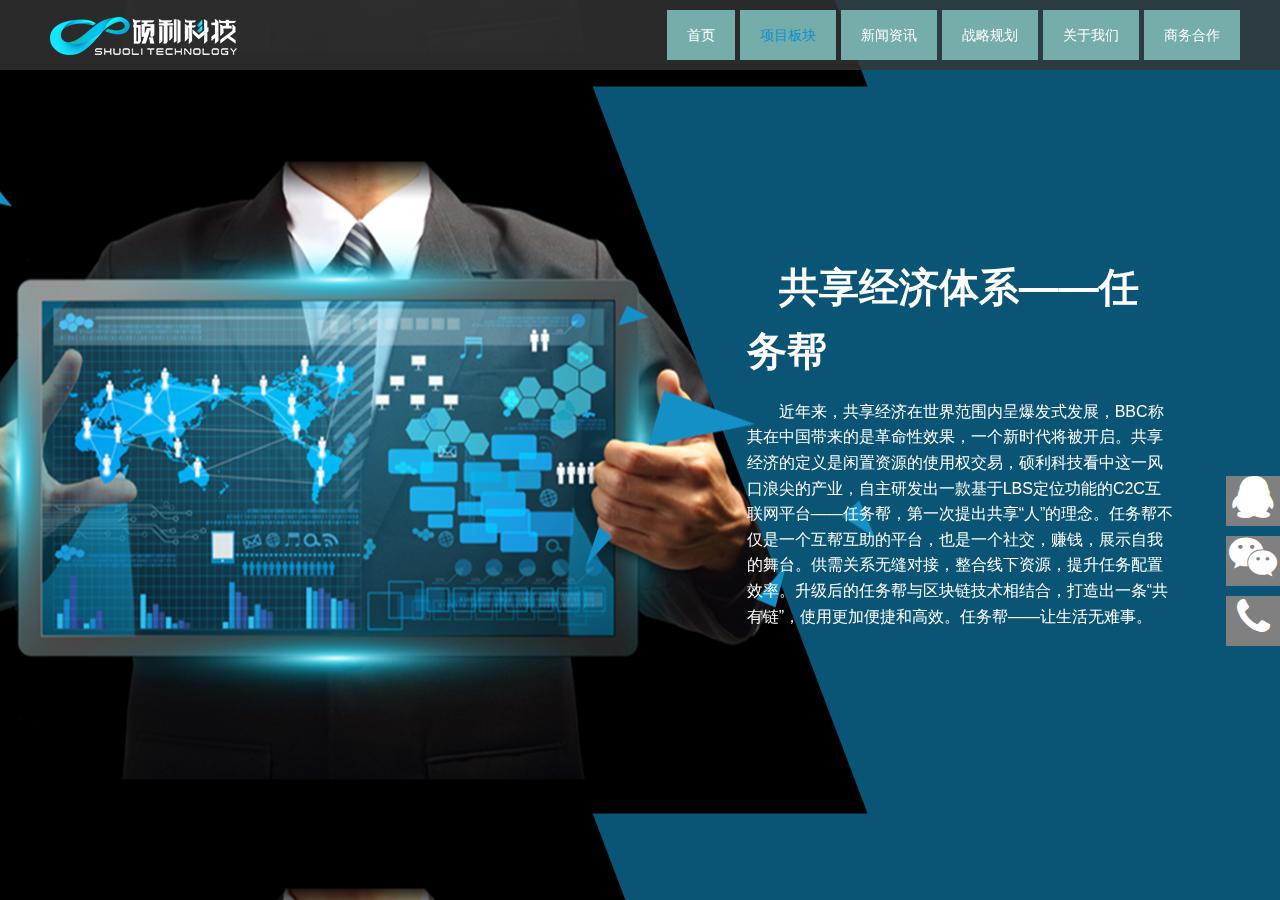
<file: article/article.html>
<!DOCTYPE html>
<html class="fadeInUp animated">

<head>
    <meta charset="utf-8" />
    <meta http-equiv="X-UA-Compatible" content="IE=edge">
    <meta name="description" content="">
    <meta name="keywords" content="">
    <meta name="viewport" content="width=device-width, initial-scale=1">
    <title>项目板块</title>
    <link rel="stylesheet" type="text/css" href="../css/reset.css">
    <link rel="stylesheet" href="../css/animate.min.css">
    <link rel="stylesheet" type="text/css" href="../css/font-awesome.min.css">
    <link rel="stylesheet" href="../css/swiper-3.4.2.min.css">
    <link rel="stylesheet" type="text/css" href="../css/amazeui.min.css">
    <link rel="stylesheet" type="text/css" href="../css/index.css">
    <link rel="stylesheet" type="text/css" href="css/article.css">
    <script type="text/javascript" src="../js/jquery.min.js"></script>
    <script src="../js/swiper.animate1.0.2.min.js"></script>
    <script src="../js/swiper-3.4.2.min.js"></script>
    <script type="text/javascript" src="../js/amazeui.min.js"></script>
    <script src="../js/wow.min.js"></script>
    <script src="../js/index.js"></script>
    <style>
        html,
        body {
            position: relative;
            height: 100%;
        }

        body {
            /* background: #eee; */
            font-family: Helvetica Neue, Helvetica, Arial, sans-serif;
            font-size: 14px;
            color: #000;
            margin: 0;
            padding: 0;
        }

        .swiper-container {
            width: 100%;
            height: 100%;
            margin-left: auto;
            margin-right: auto;
        }

        .swiper-slide {
            display: -webkit-box;
            display: -ms-flexbox;
            display: -webkit-flex;
            display: flex;
            -webkit-box-pack: center;
            -ms-flex-pack: center;
            -webkit-justify-content: center;
            /* justify-content: center; */
            -webkit-box-align: center;
            -ms-flex-align: center;
            -webkit-align-items: center;
            align-items: center;
        }
    </style>
</head>

<body>
    <!-- 导航栏 -->
    <div class="wrap">
            <header class="am-topbar am-container">
                <h1 class="am-topbar-brand">
                    <a href="360度/index.html"><img src="../img/logo.png" alt=""></a>
                </h1>
    
                <button class="am-topbar-btn am-topbar-toggle am-btn am-btn-sm am-btn-success am-show-sm-only" data-am-collapse="{target: '#doc-topbar-collapse'}"><span class="am-sr-only">导航切换</span> <span class="am-icon-bars"></span></button>
    
                <div class="am-collapse am-topbar-collapse" id="doc-topbar-collapse">
                    <ul class="am-nav am-nav-pills am-topbar-nav" style="float:right">
                        <li><a href="../index.html">首页</a></li>
                        <li class="am-active">
                            <a href="../article/article.html">项目板块</a>
                        </li>
                        <li class="">
                            <a href="../news/information/information.html">
                            新闻资讯 
                          </a>
                        </li>
                        <li class="">
                            <a href="../attract/information/information.html">
                              战略规划 
                            </a>
                        </li>
                        <li class="am-dropdown" data-am-dropdown>
                            <a class="am-dropdown-toggle" data-am-dropdown-toggle href="#">
                                  关于我们 
                                </a>
                            <ul class="am-dropdown-content">
                                <li><a href="../about/introduce/introduce.html">公司简介</a></li>
                                <li><a href="../about/staff/staff.html">员工风采</a></li>
                                <li><a href="../about/applicate/applicate.html">人才招聘</a></li>
                            </ul>
                        </li>
                        <li class="">
                            <a href="../download/download.html">
                              商务合作 
                            </a>
                        </li>
    
                    </ul>
                </div>
            </header>
        </div>
    <!-- 内容 -->
    <div class="swiper-container">
        <div class="swiper-wrapper">
            <div class="swiper-slide item1">
                <div class="am-u-sm-12 am-u-lg-4 am-u-md-offset-6  ani" swiper-animate-effect="fadeInLeft" swiper-animate-duration="0.5s" swiper-animate-delay="0.3s">
                    <h3>共享经济体系——任务帮</h3>
                    <p>近年来，共享经济在世界范围内呈爆发式发展，BBC称其在中国带来的是革命性效果，一个新时代将被开启。共享经济的定义是闲置资源的使用权交易，硕利科技看中这一风口浪尖的产业，自主研发出一款基于LBS定位功能的C2C互联网平台——任务帮，第一次提出共享“人”的理念。任务帮不仅是一个互帮互助的平台，也是一个社交，赚钱，展示自我的舞台。供需关系无缝对接，整合线下资源，提升任务配置效率。升级后的任务帮与区块链技术相结合，打造出一条“共有链”，使用更加便捷和高效。任务帮——让生活无难事。</p>
                </div>
            </div>
            <div class="swiper-slide item2">
                <div class="swiper-slide item2">
                    <div class="am-u-sm-12 am-u-lg-4 am-u-md-offset-5 ani" swiper-animate-effect="bounceInLeft" swiper-animate-duration="0.5s" swiper-animate-delay="0.3s">
                        <h3>硕利新零售体系</h3>
                        <p>运用大数据，人工智能等先进技术，通过“线上硕利商城+线下智能集合店/O2O合作实体店+现代物流“的商业运作模式，打造国内第一家规模大、品类全、品质好、价格惠、服务优的O2O+F2C新零售平台，与区块链产业相结合，实现购物增值，为用户打造全新购物体验。截止目前为止，商城整合到位的供应链产品，单品多达20000余件。后续我们将加大力度整合其他供应链渠道，力争商城产品突破10万个SKU以上，更大限度地满足消费者的购物需求。</p>
                    </div>
                </div>
            </div>
            <div class="swiper-slide item3">
                <div class="swiper-slide item3">
                    <div class="am-u-sm-12 am-u-lg-4 am-u-md-offset-2  ani" swiper-animate-effect="bounceInRight" swiper-animate-duration="0.5s" swiper-animate-delay="0.3s">
                        <h3>硕利VR</h3>
                        <p>在VR在线教育领域，我们已相继完成了近百位名师课堂的场景复原和三维立体建模，打造了独一无二的全影音互动VR课堂。目前正在筹备360°全影音VR明星演唱会，一场属于视觉的饕餮盛宴有望在年底上线。预计2019年前完成硕利集团VR产业链在全国的布局。</p>
                    </div>
                </div>
            </div>
            <div class="swiper-slide item4">
                <div class="swiper-slide item4">
                    <div class="am-u-sm-12 am-u-lg-4 am-u-md-offset-1 ani" swiper-animate-effect="zoomInLeft" swiper-animate-duration="0.5s" swiper-animate-delay="0.3s">
                            <h3>化妆品供应体系妆 秀</h3>
                            <p>妆秀是一个为化妆品消费者服务的多功能APP，从皮肤检测、智能推荐、模拟试妆、真假检验等方面深入发掘化妆品电商服务的意义所在。系统通过手机前置摄像头检测分析皮肤特点，通过云计算和数据处理，将皮肤的特点转化为数据形式，然后根据各种化妆品数据，分析得出适合消费者皮肤的各种化妆品，为消费者量身打造最合适的化妆品推荐。妆秀APP也一定程度上解决了目前市场上化妆品电商平台存在的问题：假货泛滥，网购不能试妆等。</p>
                        </div>
                </div>
            </div>
            <div class="swiper-slide item5">
                <div class="swiper-slide item5">
                    <div class="am-u-sm-12 am-u-lg-4 am-u-md-offset-4 ani" swiper-animate-effect="rollIn" swiper-animate-duration="0.5s" swiper-animate-delay="0.3s">
                        <h3>智能家居</h3>
                        <p>以住宅为平台，利用综合布线技术、网络通信技术、安全防范技术、自动控制技术、音视频技术将家居生活有关的设施集成，构建高效的住宅设施与家庭日程事务的管理系统，提升家居安全性、便利性、舒适性、艺术性，并实现环保节能的居住环境，为顾客带来高效、便捷的生活方式。</p>
                    </div>
                </div>
            </div>
            <div class="swiper-slide item6">
                <div class="swiper-slide item6">
                    <div class="am-u-sm-12 am-u-lg-4 am-u-md-offset-4 ani" swiper-animate-effect="rollIn" swiper-animate-duration="0.5s" swiper-animate-delay="0.3s">
                        <h3>钱咖360</h3>
                        <p>通过整合各种贷款机构资源，根据不同客户的自身情况，为其匹配到合适贷款机构，借款方式灵活，审批通过率高，让所有用户可通过我们获取所需贷款，满足个人的资金需求。钱咖360线下实体店将深入各小区，汉街旗舰店即将盛大开业，大家敬请期待。</p>
                    </div>
                </div>
            </div>
            <div class="swiper-slide item7">
                    <div class="swiper-slide item7">
                        <div class="am-u-sm-12 am-u-lg-10 ani" swiper-animate-effect="fadeInUp" swiper-animate-duration="0.5s" swiper-animate-delay="0.3s">
                                <div class="am-g foot">
                                        <div class="am-container footer">
                                            <div class="am-u-sm-12 am-u-md-8 am-u-lg-8">
                                                <ul class="am-avg-sm-5 am-avg-md-5 am-avg-lg-5 am-thumbnails">
                                                    <li>
                                                        <dl>
                                                            <dt>项目模块</dt>
                                                            <dd><a href="items/help/help.html">任务帮</a></dd>
                                                            <dd><a href="items/retail/retail.html">新零售</a></dd>
                                                            <dd><a href="items/finger/finger.html">指尖娱乐</a></dd>
                                                            <dd><a href="items/vr/vr.html">VR教育</a></dd>
                                                            <dd><a href="items/smart/smart.html">智能家居</a></dd>
                                                            <dd><a href="items/makeup/makeup.html">妆修</a></dd>
                                                        </dl>
                                                    </li>
                                                    <li>
                                                        <dl>
                                                            <dt>新闻资讯</dt>
                                                            <dd><a href="news/information/information.html">企业新闻</a></dd>
                                                            <dd><a href="news/video/video.html">企业视频</a></dd>
                                                            <dd><a href="news/dynamic/dynamic.html">行业动态</a></dd>
                                                        </dl>
                                                    </li>
                                                    <li>
                                                        <dl>
                                                            <dt>招商合作</dt>
                                                            <dd><a href="attract/information/information.html">企业资讯</a></dd>
                                                            <dd><a href="attract/join/join.html">我要加入</a></dd>
                                                        </dl>
                                                    </li>
                                                    <li>
                                                        <dl>
                                                            <dt>下载中心</dt>
                                                            <dd><a href="download/download.html">任务帮</a></dd>
                                                            <dd><a href="download/download.html">新零售</a></dd>
                                                            <dd><a href="download/download.html">指尖娱乐</a></dd>
                                                            <dd><a href="download/download.html">妆修</a></dd>
                                                        </dl>
                                                    </li>
                                                    <li class="" swiper-mate-effect="swing" swiper-mate-duration="0.6s" swiper-mate-delay="0.3s">
                                                        <dl>
                                                            <dt>关于我们</dt>
                                                            <dd><a href="about/about.html">公司介绍</a></dd>
                                                            <dd><a href="about/about.html">人才招聘</a></dd>
                                                            <dd><a href="about/about.html">员工风采</a></dd>
                                                            <dd><a href="about/about.html">联系我们</a></dd>
                                                        </dl>
                                                    </li>
                                                </ul>
                                            </div>
                                            <div class="am-u-sm-12 am-u-md-4 am-u-lg-4">
                                                <ul class="am-avg-sm-3 am-avg-lg-4 am-thumbnails">
                                                    <li class="wx">
                                                        <img class="am-thumbnail" src="../img/weixin.jpg" />
                                                    </li>
                                
                                                    <li>
                                                        <img class="am-thumbnail" src="../img/weixin.jpg" />
                                                    </li>
                                                </ul>
                                            </div>
                                            <div class="am-u-sm-12 bottom">
                                                <div>Copyright 2017 Powerleader All Rights Reserved 硕利科技版权所有</div>
                                                <div>网站备案许可证号：粤ICP备17097175号-1</div>
                                            </div>
                                        </div>
                                    </div>
                        </div>
                    </div>
                </div>
        </div>
    </div>
    <!-- 底部 -->
    <!-- <div class="am-g foot">
        <div class="am-container footer">
            <div class="am-u-sm-12 am-u-md-8 am-u-lg-8">
                <ul class="am-avg-sm-5 am-avg-md-5 am-avg-lg-5 am-thumbnails">
                    <li>
                        <dl>
                            <dt>项目模块</dt>
                            <dd><a href="items/help/help.html">任务帮</a></dd>
                            <dd><a href="items/retail/retail.html">新零售</a></dd>
                            <dd><a href="items/finger/finger.html">指尖娱乐</a></dd>
                            <dd><a href="items/vr/vr.html">VR教育</a></dd>
                            <dd><a href="items/smart/smart.html">智能家居</a></dd>
                            <dd><a href="items/makeup/makeup.html">妆修</a></dd>
                        </dl>
                    </li>
                    <li>
                        <dl>
                            <dt>新闻资讯</dt>
                            <dd><a href="news/information/information.html">企业新闻</a></dd>
                            <dd><a href="news/video/video.html">企业视频</a></dd>
                            <dd><a href="news/dynamic/dynamic.html">行业动态</a></dd>
                        </dl>
                    </li>
                    <li>
                        <dl>
                            <dt>招商合作</dt>
                            <dd><a href="attract/information/information.html">企业资讯</a></dd>
                            <dd><a href="attract/join/join.html">我要加入</a></dd>
                        </dl>
                    </li>
                    <li>
                        <dl>
                            <dt>下载中心</dt>
                            <dd><a href="download/download.html">任务帮</a></dd>
                            <dd><a href="download/download.html">新零售</a></dd>
                            <dd><a href="download/download.html">指尖娱乐</a></dd>
                            <dd><a href="download/download.html">妆修</a></dd>
                        </dl>
                    </li>
                    <li class="" swiper-mate-effect="swing" swiper-mate-duration="0.6s" swiper-mate-delay="0.3s">
                        <dl>
                            <dt>关于我们</dt>
                            <dd><a href="about/about.html">公司介绍</a></dd>
                            <dd><a href="about/about.html">人才招聘</a></dd>
                            <dd><a href="about/about.html">员工风采</a></dd>
                            <dd><a href="about/about.html">联系我们</a></dd>
                        </dl>
                    </li>
                </ul>
            </div>
            <div class="am-u-sm-12 am-u-md-4 am-u-lg-4">
                <ul class="am-avg-sm-3 am-avg-lg-4 am-thumbnails">
                    <li class="wx">
                        <img class="am-thumbnail" src="../img/weixin.jpg" />
                    </li>

                    <li>
                        <img class="am-thumbnail" src="../img/weixin.jpg" />
                    </li>
                </ul>
            </div>
            <div class="am-u-sm-12 bottom">
                <div>Copyright 2017 Powerleader All Rights Reserved 硕利科技版权所有</div>
                <div>网站备案许可证号：粤ICP备17097175号-1</div>
            </div>
        </div>
    </div> -->
    <script>
        var mySwiper = new Swiper('.swiper-container', {
            direction: 'vertical', //垂直方向换页
            mousewheelControl: true,
            onInit: function (swiper) { //Swiper2.x的初始化是onFirstInit
                swiperAnimateCache(swiper); //隐藏动画元素 
                swiperAnimate(swiper); //初始化完成开始动画
            },
            onSlideChangeEnd: function (swiper) {
                swiperAnimate(swiper); //每个slide切换结束时也运行当前slide动画
            }
        })
    </script>
    <!-- 在线客服 -->
    <ul class="service">
        <li class="one">
            <span><i class="fa fa-qq fa-3x"></i></span>
            <a class="as" href="#">qq</a>
        </li>
        <li class="one">
            <span><i class="fa fa-weixin fa-3x"></i></span>
            <a class="as" href="#">weixin</a>
        </li>
        <li class="one">
            <span><i class="fa fa-phone fa-3x"></i></span>
            <a class="as" href="#">phone</a>
        </li>
    </ul>
    <!-- 回到顶部 -->
    <a id="uptop" href="#top" data-am-smooth-scroll class="am-icon-btn am-icon-arrow-up am-active"></a>
    <script>
        window.onscroll = function () {
            var t = document.documentElement.scrollTop || document.body.scrollTop; //获取距离页面顶部的距离
            var uptop = document.getElementById("uptop"); //获取div元素
            if (t >= 300) { //当距离顶部超过300px时
                uptop.style.bottom = 50 + 'px'; //使div距离底部30px，也就是向上出现
            } else { //如果距离顶部小于300px
                uptop.style.bottom = -50 + 'px'; //使div向下隐藏
            }
        }
        window.onload = function () {
            var oneNode = document.getElementsByClassName("one");
            var asNode = document.getElementsByClassName("as");
            for (var i = 0; i < oneNode.length; i++) {
                oneNode[i].currentIndex = i;
                oneNode[i].onmouseover = function (e) {
                    show(this.currentIndex);
                }
            };
            for (var j = 0; j < oneNode.length; j++) {
                oneNode[j].currentIndex = j;
                oneNode[j].onmouseout = function (e) {
                    stop(this.currentIndex);
                }
            };

            function show(obj) {
                asNode[obj].style = "transform:translateX(-154px);"
            }

            function stop(obj) {
                asNode[obj].style = "transform:translateX(0px);"
            }
        }
    </script>
</body>

</html>
</file>
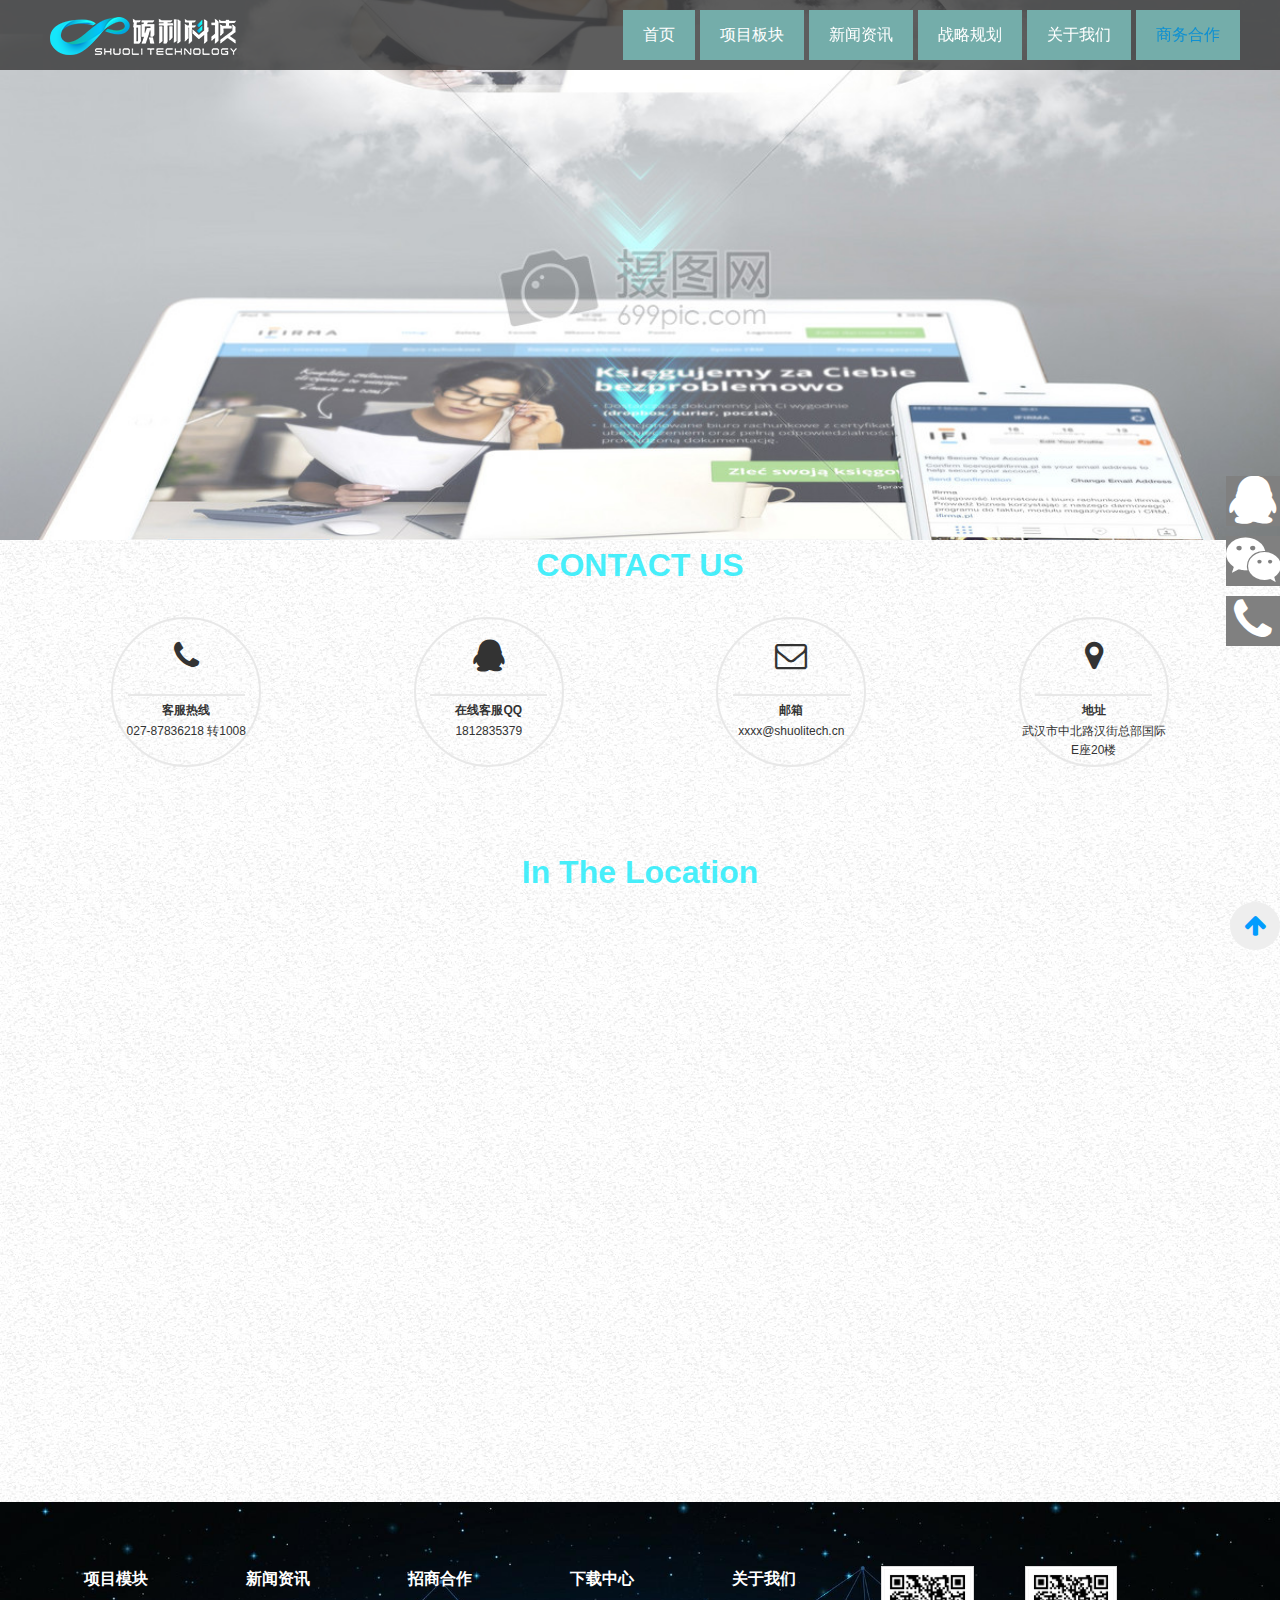
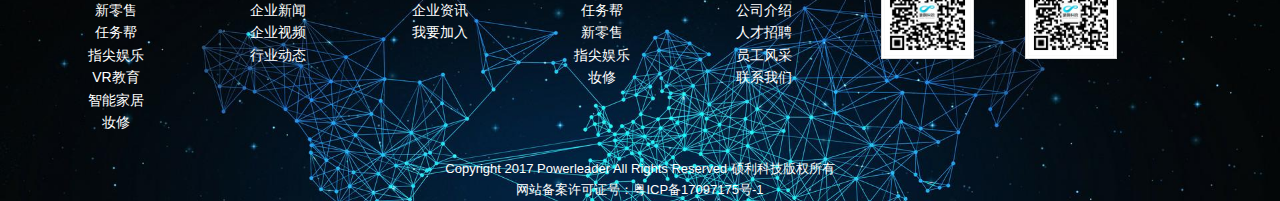
<file: download/download.html>
<!DOCTYPE html>
<html lang="en" class="fadeInUp animated">

<head>
    <meta charset="UTF-8">
    <meta name="viewport" content="width=device-width, initial-scale=1.0">
    <meta http-equiv="X-UA-Compatible" content="ie=edge">
    <title>商务合作</title>
    <link rel="stylesheet" type="text/css" href="../css/reset.css">
    <link rel="stylesheet" href="../css/animate.min.css">
    <link rel="stylesheet" type="text/css" href="../css/font-awesome.min.css">
    <link rel="stylesheet" href="../css/swiper-3.4.2.min.css">
    <link rel="stylesheet" type="text/css" href="../css/amazeui.min.css">
    <link rel="stylesheet" type="text/css" href="../css/index.css">
    <link rel="stylesheet" href="css/download.css">
    <script type="text/javascript" src="../js/jquery.min.js"></script>
    <script src="../js/swiper-3.4.2.min.js"></script>
    <script type="text/javascript" src="../js/amazeui.min.js"></script>
</head>

<body>
    <!-- 导航栏 -->
    <div class="wrap">
            <header class="am-topbar am-container">
                <h1 class="am-topbar-brand">
                    <a href="360度/index.html"><img src="../../img/logo.png" alt=""></a>
                </h1>
    
                <button class="am-topbar-btn am-topbar-toggle am-btn am-btn-sm am-btn-success am-show-sm-only" data-am-collapse="{target: '#doc-topbar-collapse'}"><span class="am-sr-only">导航切换</span> <span class="am-icon-bars"></span></button>
    
                <div class="am-collapse am-topbar-collapse" id="doc-topbar-collapse">
                    <ul class="am-nav am-nav-pills am-topbar-nav" style="float:right">
                        <li><a href="../index.html">首页</a></li>
                        <li class="">
                            <a href="../article/article.html">项目板块</a>
                        </li>
                        <li class="">
                            <a href="../news/information/information.html">
                            新闻资讯 
                          </a>
                        </li>
                        <li  class="">
                            <a href="../attract/information/information.html">
                              战略规划 
                            </a>
                        </li>
                        <li class="am-dropdown" data-am-dropdown>
                            <a class="am-dropdown-toggle" data-am-dropdown-toggle href="#">
                                  关于我们 
                                </a>
                            <ul class="am-dropdown-content">
                                <li><a href="../about/introduce/introduce.html">公司简介</a></li>
                                <li><a href="../about/staff/staff.html">员工风采</a></li>
                                <li><a href="../about/applicate/applicate.html">人才招聘</a></li>
                            </ul>
                        </li>
                        <li class="am-active">
                            <a href="../download/download.html">
                              商务合作 
                            </a>
                        </li>
    
                    </ul>
                </div>
            </header>
        </div>
    <!-- banner展示 -->
    <div class="am-g wraps-download"></div>
         <!-- 地图 -->
         <script type="text/javascript" src="http://webapi.amap.com/maps?v=1.3&key=d569ad43f9c86d9c8157b9f71157151c"></script>
         <div class="am-container">
             <div class="contact">
                 <h4>CONTACT US</h4>
                 <ul class="am-avg-sm-1 am-avg-md-2 am-avg-lg-4 am-thumbnails">
                     <li>
                         <span class="border">
                             <i class="ionic fa fa-phone fa-2x"></i>
                             <span class="border-line"></span>
                             <b>客服热线</b>
                             <span class="border-information">027-87836218
                                     转1008</span>
                         </span>
                     </li>
                     <li>
                         <span class="border">
                                 <i class="ionic fa fa-qq fa-2x"></i>
                                 <span class="border-line"></span>
                                 <b>在线客服QQ</b>  
                                 <span class="border-information">1812835379</span> 
                         </span>
                     </li>
                     <li>
                         <span class="border">
                             <i class="ionic fa fa-envelope-o fa-2x"></i>
                             <span class="border-line"></span>
                             <b>邮箱</b>
                             <span class="border-information">xxxx@shuolitech.cn</span>
                         </span>
                     </li>
                     <li>
                         <span class="border">
                             <i class="ionic fa fa-map-marker fa-2x"></i>
                             <span class="border-line"></span>
                             <b>地址</b>
                             <span class="border-information">武汉市中北路汉街总部国际E座20楼</span>
                         </span>
                     </li>
                 </ul>
             </div>
             <div class="contact">
                 <h4>In The Location</h4>
                 <div id="container" style="width:80%; height: 400px;margin:0 auto"></div>
             </div>
             
         </div>
         <script>
             var map = new AMap.Map('container');
             map.setZoom(16);
             map.setCenter([114.3444322332, 30.5567705811]);

             var marker = new AMap.Marker({
                 position: [114.3444478512, 30.5567732122],
                 map: map
             });

             marker.setMap(map);
             marker.on('click', function (e) {
                 infowindow.open(map, e.target.getPosition());
             })
             AMap.plugin('AMap.AdvancedInfoWindow', function () {
                 infowindow = new AMap.AdvancedInfoWindow({
                     content: '<div class="info-content">' +
                         '硕利科技' + '</div>',
                     offset: new AMap.Pixel(0, -30)
                 });
                 infowindow.open(map, [114.3444322332, 30.5567705811]);
             })
             AMap.plugin(['AMap.ToolBar', 'AMap.Scale', 'AMap.OverView'],
                 function () {
                     map.addControl(new AMap.ToolBar());
                     map.addControl(new AMap.Scale());
                     // map.addControl(new AMap.OverView({isOpen:true}));
                 });
         </script>
    <!-- 底部 -->
    <div class="am-g foot">
        <div class="am-container footer">
            <div class="am-u-sm-12 am-u-md-8 am-u-lg-8">
                <ul class="am-avg-sm-5 am-avg-md-5 am-avg-lg-5 am-thumbnails">
                    <li>
                        <dl>
                            <dt>项目模块</dt>
                            <dd><a href="../items/retail/retail.html">新零售</a></dd>
                            <dd><a href="../items/help/help.html">任务帮</a></dd>
                            <dd><a href="../items/finger/finger.html">指尖娱乐</a></dd>
                            <dd><a href="../items/vr/vr.html">VR教育</a></dd>
                            <dd><a href="../items/smart/smart.html">智能家居</a></dd>
                            <dd><a href="../items/makeup/makeup.html">妆修</a></dd>
                        </dl>
                    </li>
                    <li>
                        <dl>
                            <dt>新闻资讯</dt>
                            <dd><a href="../news/information/information.html">企业新闻</a></dd>
                            <dd><a href="../news/video/video.html">企业视频</a></dd>
                            <dd><a href="../news/dynamic/dynamic.html">行业动态</a></dd>
                        </dl>
                    </li>
                    <li>
                        <dl>
                            <dt>招商合作</dt>
                            <dd><a href="../attract/information/information.html">企业资讯</a></dd>
                            <dd><a href="../attract/join/join.html">我要加入</a></dd>
                        </dl>
                    </li>
                    <li>
                        <dl>
                            <dt>下载中心</dt>
                            <dd><a href="../download/download.html">任务帮</a></dd>
                            <dd><a href="../download/download.html">新零售</a></dd>
                            <dd><a href="../download/download.html">指尖娱乐</a></dd>
                            <dd><a href="../download/download.html">妆修</a></dd>
                        </dl>
                    </li>
                    <li>
                        <dl>
                            <dt>关于我们</dt>
                            <dd><a href="../about/about.html">公司介绍</a></dd>
                            <dd><a href="../about/about.html">人才招聘</a></dd>
                            <dd><a href="../about/about.html">员工风采</a></dd>
                            <dd><a href="../about/about.html">联系我们</a></dd>
                        </dl>
                    </li>
                </ul>
            </div>
            <div class="am-u-sm-12 am-u-md-4 am-u-lg-4">
                <ul class="am-avg-sm-3 am-avg-lg-4 am-thumbnails">
                    <li style="margin:0 10%">
                        <img class="am-thumbnail" src="../img/weixin.jpg" />
                    </li>

                    <li>
                        <img class="am-thumbnail" src="../img/weixin.jpg" />
                    </li>
                </ul>
            </div>
            <div class="am-u-sm-12 bottom">
                <div>Copyright 2017 Powerleader All Rights Reserved 硕利科技版权所有</div>
                <div>网站备案许可证号：粤ICP备17097175号-1</div>
            </div>
        </div>
    </div>
    <!-- 在线客服 -->
    <ul class="service">
        <li class="one">
            <span><i class="fa fa-qq fa-3x"></i></span>
            <a class="as" href="#">qq</a>
        </li>
        <li class="one">
            <span><i class="fa fa-weixin fa-3x"></i></span>
            <a class="as" href="#">weixin</a>
        </li>
        <li class="one">
            <span><i class="fa fa-phone fa-3x"></i></span>
            <a class="as" href="#">phone</a>
        </li>
    </ul>
    <!-- 回到顶部 -->
    <a id="uptop" href="#top" data-am-smooth-scroll class="am-icon-btn am-icon-arrow-up am-active"></a>
    <script>
        window.onscroll = function () {
            var t = document.documentElement.scrollTop || document.body.scrollTop; //获取距离页面顶部的距离
            var uptop = document.getElementById("uptop"); //获取div元素
            if (t >= 300) { //当距离顶部超过300px时
                uptop.style.bottom = 50 + 'px'; //使div距离底部30px，也就是向上出现
            } else { //如果距离顶部小于300px
                uptop.style.bottom = -50 + 'px'; //使div向下隐藏
            }
        }
        window.onload = function () {
            var oneNode = document.getElementsByClassName("one");
            var asNode = document.getElementsByClassName("as");
            for (var i = 0; i < oneNode.length; i++) {
                oneNode[i].currentIndex = i;
                oneNode[i].onmouseover = function (e) {
                    show(this.currentIndex);
                }
            };
            for (var j = 0; j < oneNode.length; j++) {
                oneNode[j].currentIndex = j;
                oneNode[j].onmouseout = function (e) {
                    stop(this.currentIndex);
                }
            };

            function show(obj) {
                asNode[obj].style = "transform:translateX(-154px);"
            }

            function stop(obj) {
                asNode[obj].style = "transform:translateX(0px);"
            }
        }
    </script>
</body>

</html>
</file>
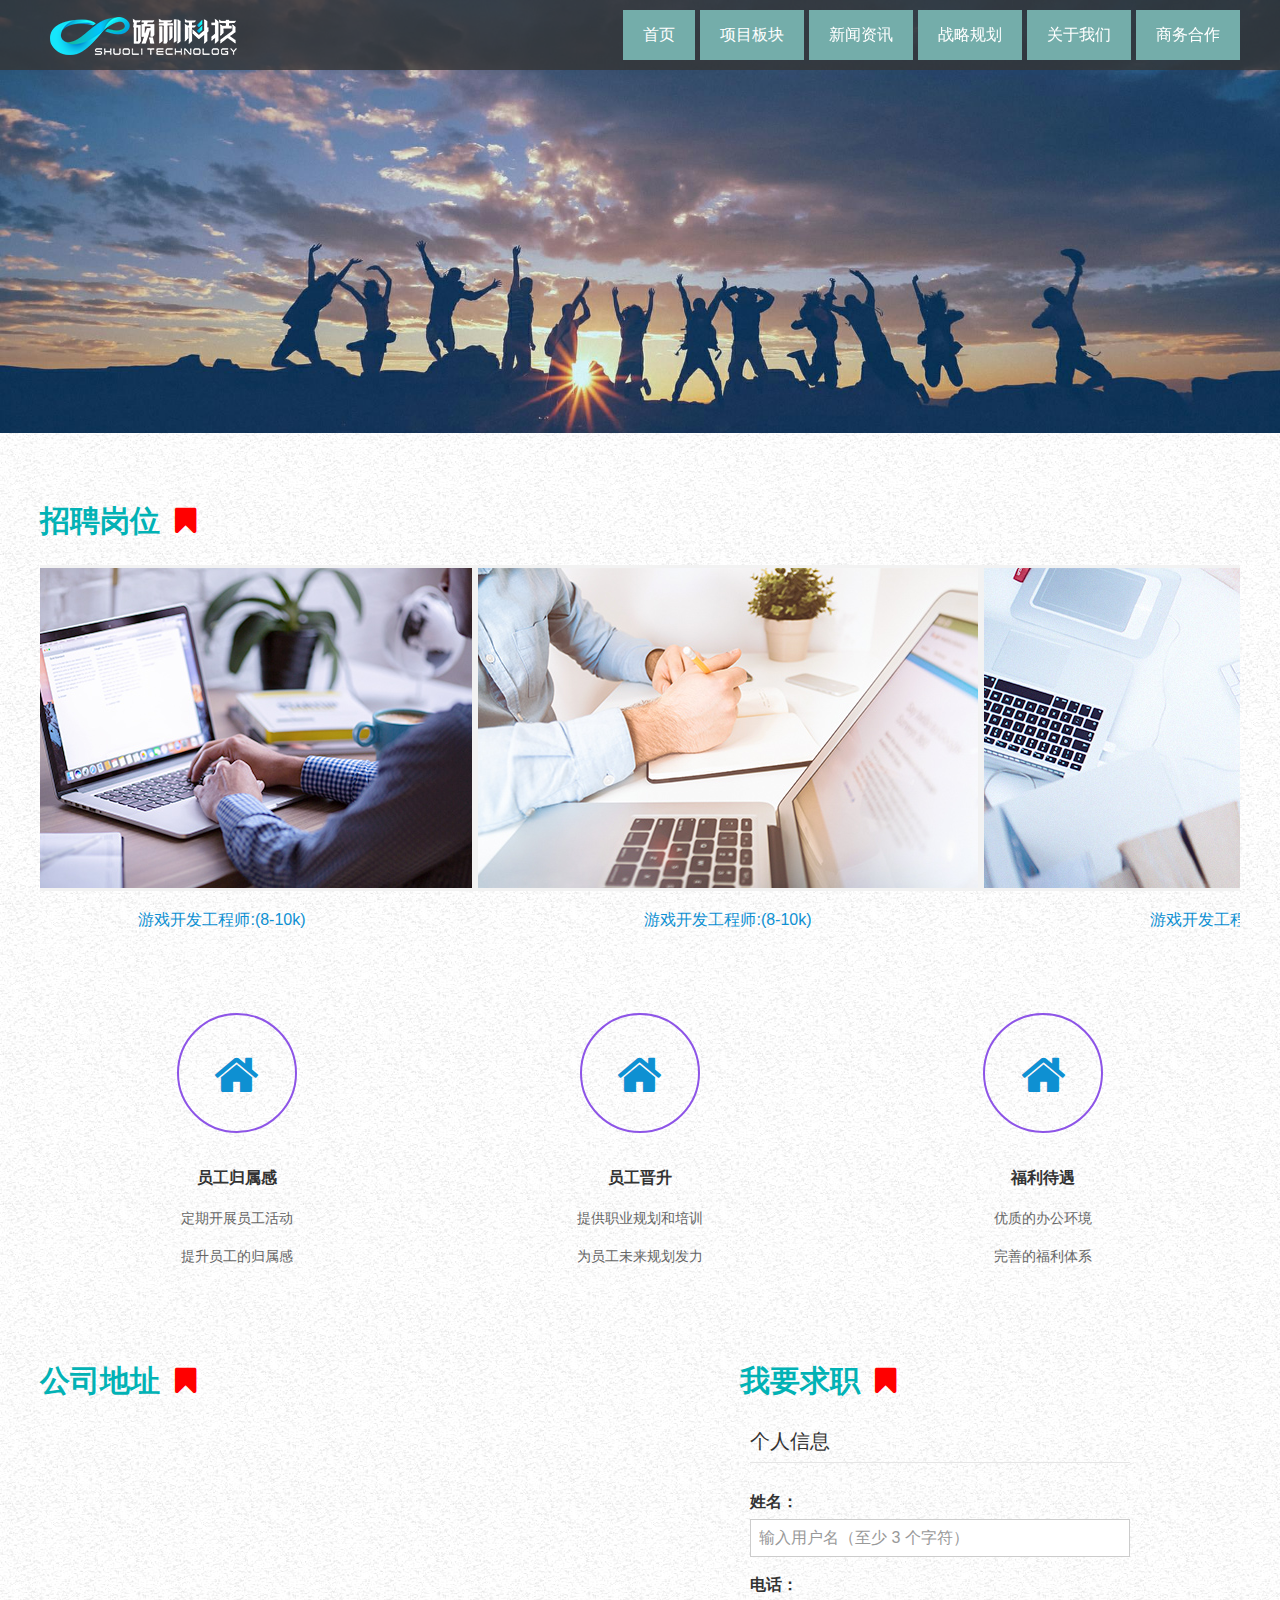
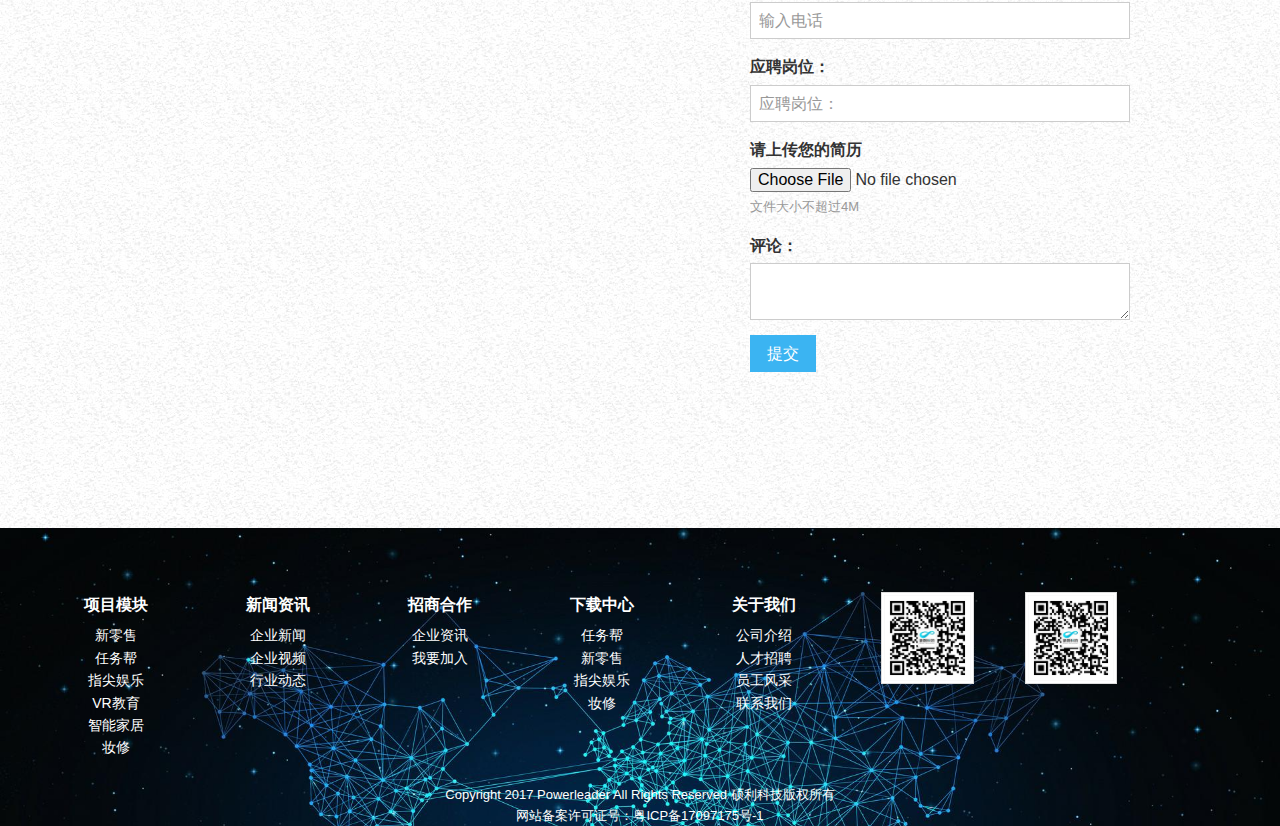
<file: about/applicate/applicate.html>
<!DOCTYPE html>
<html lang="en" class="fadeInUp animated">

<head>
    <meta charset="UTF-8">
    <meta name="viewport" content="width=device-width, initial-scale=1.0">
    <meta http-equiv="X-UA-Compatible" content="ie=edge">
    <title>关于我们</title>
    <link rel="stylesheet" type="text/css" href="../../css/reset.css">
    <link rel="stylesheet" href="../../css/animate.min.css">
    <link rel="stylesheet" type="text/css" href="../../css/font-awesome.min.css">
    <link rel="stylesheet" type="text/css" href="../../css/amazeui.min.css">
    <link rel="stylesheet" href="../../css/swiper-3.4.2.min.css">
    <link rel="stylesheet" type="text/css" href="../../css/index.css">
    <link rel="stylesheet" href="css/applicate.css">
    <script type="text/javascript" src="../../js/jquery.min.js"></script>
    <script type="text/javascript" src="../../js/amazeui.min.js"></script>
    <script src="../../js/swiper-3.4.2.min.js"></script>
    <style>
        .swiper-container {
            width: 100%;
            margin: 0 auto;
        }

        .swiper-slide {
            text-align: center;
            font-size: 18px;
            background: #fff;
            width: 60%;
            display: -webkit-box;
            display: -ms-flexbox;
            display: -webkit-flex;
            display: flex;
            -webkit-box-pack: center;
            -ms-flex-pack: center;
            -webkit-justify-content: center;
            justify-content: center;
            -webkit-box-align: center;
            -ms-flex-align: center;
            -webkit-align-items: center;
            align-items: center;
        }

        .swiper-slide:nth-child(2n) {
            width: 40%;
        }

        .swiper-slide:nth-child(3n) {
            width: 20%;
        }
    </style>
</head>

<body>
    <!-- 导航栏 -->
    <div class="wrap">
            <header class="am-topbar am-container">
                <h1 class="am-topbar-brand">
                    <a href="360度/index.html"><img src="../../img/logo.png" alt=""></a>
                </h1>
    
                <button class="am-topbar-btn am-topbar-toggle am-btn am-btn-sm am-btn-success am-show-sm-only" data-am-collapse="{target: '#doc-topbar-collapse'}"><span class="am-sr-only">导航切换</span> <span class="am-icon-bars"></span></button>
    
                <div class="am-collapse am-topbar-collapse" id="doc-topbar-collapse">
                    <ul class="am-nav am-nav-pills am-topbar-nav" style="float:right">
                        <li class=""><a href="../../index.html">首页</a></li>
                        <li class="">
                            <a href="../../article/article.html">项目板块</a>
                        </li>
                        <li class="">
                            <a href="../../news/information/information.html">
                            新闻资讯 
                          </a>
                        </li>
                        <li class="">
                            <a href="../../attract/information/information.html">
                              战略规划 
                            </a>
                        </li>
                        <li class="am-dropdown" data-am-dropdown>
                            <a class="am-dropdown-toggle" data-am-dropdown-toggle href="#">
                                  关于我们 
                                </a>
                            <ul class=" am-dropdown-content">
                                <li><a href="../../about/introduce/introduce.html">公司简介</a></li>
                                <li><a href="../../about/staff/staff.html">员工风采</a></li>
                                <li><a href="../../about/applicate/applicate.html">人才招聘</a></li>
                            </ul>
                        </li>
                        <li class="">
                            <a href="../../download/download.html">
                              商务合作 
                            </a>
                        </li>
    
                    </ul>
                </div>
            </header>
        </div>
    <!-- banner展示 -->
    <div class="am-g wrap-about">
        <img src="img/about.jpg" alt="">
    </div>
    <!-- 内容 -->
    <div class="am-container team">
        <div class="title">招聘岗位<i class="fa fa-bookmark"></i></div>
        <div id="demo">
            <div id="indemo">
                <div id="demo1">
                    <a href="#">
                        <img src="img/000108.jpg" alt="">
                        <p>游戏开发工程师:(8-10k)</p>
                    </a>
                    <a href="#">
                        <img src="img/000109.jpg" alt="">
                        <p>游戏开发工程师:(8-10k)</p>
                    </a>
                    <a href="#">
                        <img src="img/000110.jpg" alt="">
                        <p>游戏开发工程师:(8-10k)</p>
                    </a>
                    <a href="#">
                        <img src="img/invite01.jpg" alt="">
                        <p>游戏开发工程师:(8-10k)</p>
                    </a>
                </div>
                <div id="demo2"></div>
            </div>
        </div>
    </div>
    <script>
        var speed = 10;
        var tab = document.getElementById("demo");
        var tab1 = document.getElementById("demo1");
        var tab2 = document.getElementById("demo2");
        tab2.innerHTML = tab1.innerHTML;

        function Marquee() {
            if (tab2.offsetWidth - tab.scrollLeft <= 0)
                tab.scrollLeft -= tab1.offsetWidth
            else {
                tab.scrollLeft++;
            }
        }
        var MyMar = setInterval(Marquee, speed);
        tab.onmouseover = function () {
            clearInterval(MyMar)
        };
        tab.onmouseout = function () {
            MyMar = setInterval(Marquee, speed)
        };
    </script>
    <div class="am-container team">
        <ul class="am-avg-sm-2 am-avg-md-3 am-avg-lg-3 am-thumbnails">
            <li class="list fadeInLeft animated">
                <div>
                    <a class="list_child" href="#">
                                <i class="fa fa-home fa-fw fa-3x"></i>
                            </a>
                </div>
                <h5>员工归属感</h5>
                <p>定期开展员工活动</p>
                <p>提升员工的归属感</p>
            </li>
            <li class="list zoomIn animated">
                <div>
                    <a class="list_child" href="#">
                                    <i class="fa fa-home fa-fw fa-3x"></i>
                                </a>
                </div>
                <h5>员工晋升</h5>
                <p>提供职业规划和培训</p>
                <p>为员工未来规划发力</p>
            </li>
            <li class="list fadeInRight animated">
                <div>
                    <a class="list_child" href="#">
                                        <i class="fa fa-home fa-fw fa-3x"></i>
                                    </a>
                </div>
                <h5>福利待遇</h5>
                <p>优质的办公环境</p>
                <p>完善的福利体系</p>
            </li>
        </ul>
    </div>
    <script type="text/javascript" src="http://webapi.amap.com/maps?v=1.3&key=d569ad43f9c86d9c8157b9f71157151c"></script>
    <div class="am-container team">
        <div class="am-u-sm-12 am-u-md-6">
            <div class="title">公司地址<i class="fa fa-bookmark"></i></div>
            <div id="container" style="width:100%; height: 400px;margin:0 auto"></div>
        </div>
        <div class="am-u-sm-11 am-u-md-4 am-u-end am-u-md-offset-1">
            <div class="title">我要求职<i class="fa fa-bookmark"></i></div>
            <form action="" class="am-form" id="doc-vld-msg">
                <fieldset>
                    <legend>个人信息</legend>
                    <div class="am-form-group">
                        <label for="doc-vld-name-2-1">姓名：</label>
                        <input type="text" id="doc-vld-name-2-1" minlength="3" placeholder="输入用户名（至少 3 个字符）" required/>
                    </div>

                    <div class="am-form-group">
                        <label for="doc-vld-email-2-1">电话：</label>
                        <input type="email" id="doc-vld-email-2-1" data-validation-message="自定义提示信息：输入地球上的电话撒" placeholder="输入电话" required/>
                    </div>

                    <div class="am-form-group">
                        <label for="doc-vld-url-2-1">应聘岗位：</label>
                        <input type="url" id="doc-vld-url-2-1" placeholder="应聘岗位：" required/>
                    </div>

                    <div class="am-form-group">
                        <label for="doc-ipt-file-1">请上传您的简历</label>
                        <input type="file" id="doc-ipt-file-1">
                        <p class="am-form-help">文件大小不超过4M</p>
                    </div>

                    <div class="am-form-group">
                        <label for="doc-vld-ta-2-1">评论：</label>
                        <textarea id="doc-vld-ta-2-1" minlength="10" maxlength="100"></textarea>
                    </div>
                    <button class="am-btn am-btn-secondary" type="submit">提交</button>
                </fieldset>
            </form>
        </div>
    </div>
    <script>
        $(function () {
            $('#doc-vld-msg').validator({
                onValid: function (validity) {
                    $(validity.field).closest('.am-form-group').find('.am-alert').hide();
                },

                onInValid: function (validity) {
                    var $field = $(validity.field);
                    var $group = $field.closest('.am-form-group');
                    var $alert = $group.find('.am-alert');
                    // 使用自定义的提示信息 或 插件内置的提示信息
                    var msg = $field.data('validationMessage') || this.getValidationMessage(
                        validity);

                    if (!$alert.length) {
                        $alert = $('<div class="am-alert am-alert-danger"></div>').hide().
                        appendTo($group);
                    }

                    $alert.html(msg).show();
                }
            });
        });
    </script>
    <script>
        var map = new AMap.Map('container');
        map.setZoom(16);
        map.setCenter([114.3444322332, 30.5567705811]);

        var marker = new AMap.Marker({
            position: [114.3444478512, 30.5567732122],
            map: map
        });

        marker.setMap(map);
        marker.on('click', function (e) {
            infowindow.open(map, e.target.getPosition());
        })
        AMap.plugin('AMap.AdvancedInfoWindow', function () {
            infowindow = new AMap.AdvancedInfoWindow({
                content: '<div class="info-content">' +
                    '硕利科技' + '</div>',
                offset: new AMap.Pixel(0, -30)
            });
            infowindow.open(map, [114.3444322332, 30.5567705811]);
        })
        AMap.plugin(['AMap.ToolBar', 'AMap.Scale', 'AMap.OverView'],
            function () {
                map.addControl(new AMap.ToolBar());
                map.addControl(new AMap.Scale());
            });
    </script>
    <!-- 底部 -->
    <div class="am-g foot">
        <div class="am-container footer">
            <div class="am-u-sm-12 am-u-md-8 am-u-lg-8">
                <ul class="am-avg-sm-5 am-avg-md-5 am-avg-lg-5 am-thumbnails">
                    <li>
                        <dl>
                            <dt>项目模块</dt>
                            <dd><a href="../items/retail/retail.html">新零售</a></dd>
                            <dd><a href="../items/help/help.html">任务帮</a></dd>
                            <dd><a href="../items/finger/finger.html">指尖娱乐</a></dd>
                            <dd><a href="../items/vr/vr.html">VR教育</a></dd>
                            <dd><a href="../items/smart/smart.html">智能家居</a></dd>
                            <dd><a href="../items/makeup/makeup.html">妆修</a></dd>
                        </dl>
                    </li>
                    <li>
                        <dl>
                            <dt>新闻资讯</dt>
                            <dd><a href="../news/information/information.html">企业新闻</a></dd>
                            <dd><a href="../news/video/video.html">企业视频</a></dd>
                            <dd><a href="../news/dynamic/dynamic.html">行业动态</a></dd>
                        </dl>
                    </li>
                    <li>
                        <dl>
                            <dt>招商合作</dt>
                            <dd><a href="../attract/information/information.html">企业资讯</a></dd>
                            <dd><a href="../attract/join/join.html">我要加入</a></dd>
                        </dl>
                    </li>
                    <li>
                        <dl>
                            <dt>下载中心</dt>
                            <dd><a href="../download/download.html">任务帮</a></dd>
                            <dd><a href="../download/download.html">新零售</a></dd>
                            <dd><a href="../download/download.html">指尖娱乐</a></dd>
                            <dd><a href="../download/download.html">妆修</a></dd>
                        </dl>
                    </li>
                    <li>
                        <dl>
                            <dt>关于我们</dt>
                            <dd><a href="../about/about.html">公司介绍</a></dd>
                            <dd><a href="../about/about.html">人才招聘</a></dd>
                            <dd><a href="../about/about.html">员工风采</a></dd>
                            <dd><a href="../about/about.html">联系我们</a></dd>
                        </dl>
                    </li>
                </ul>
            </div>
            <div class="am-u-sm-12 am-u-md-4 am-u-lg-4">
                <ul class="am-avg-sm-3 am-avg-lg-4 am-thumbnails">
                    <li class="wx">
                        <img class="am-thumbnail" src="../../img/weixin.jpg" />
                    </li>
                    <li>
                        <img class="am-thumbnail" src="../../img/weixin.jpg" />
                    </li>
                </ul>
            </div>
            <div class="am-u-sm-12 bottom">
                <div>Copyright 2017 Powerleader All Rights Reserved 硕利科技版权所有</div>
                <div>网站备案许可证号：粤ICP备17097175号-1</div>
            </div>
        </div>
    </div>
</body>

</html>
</file>
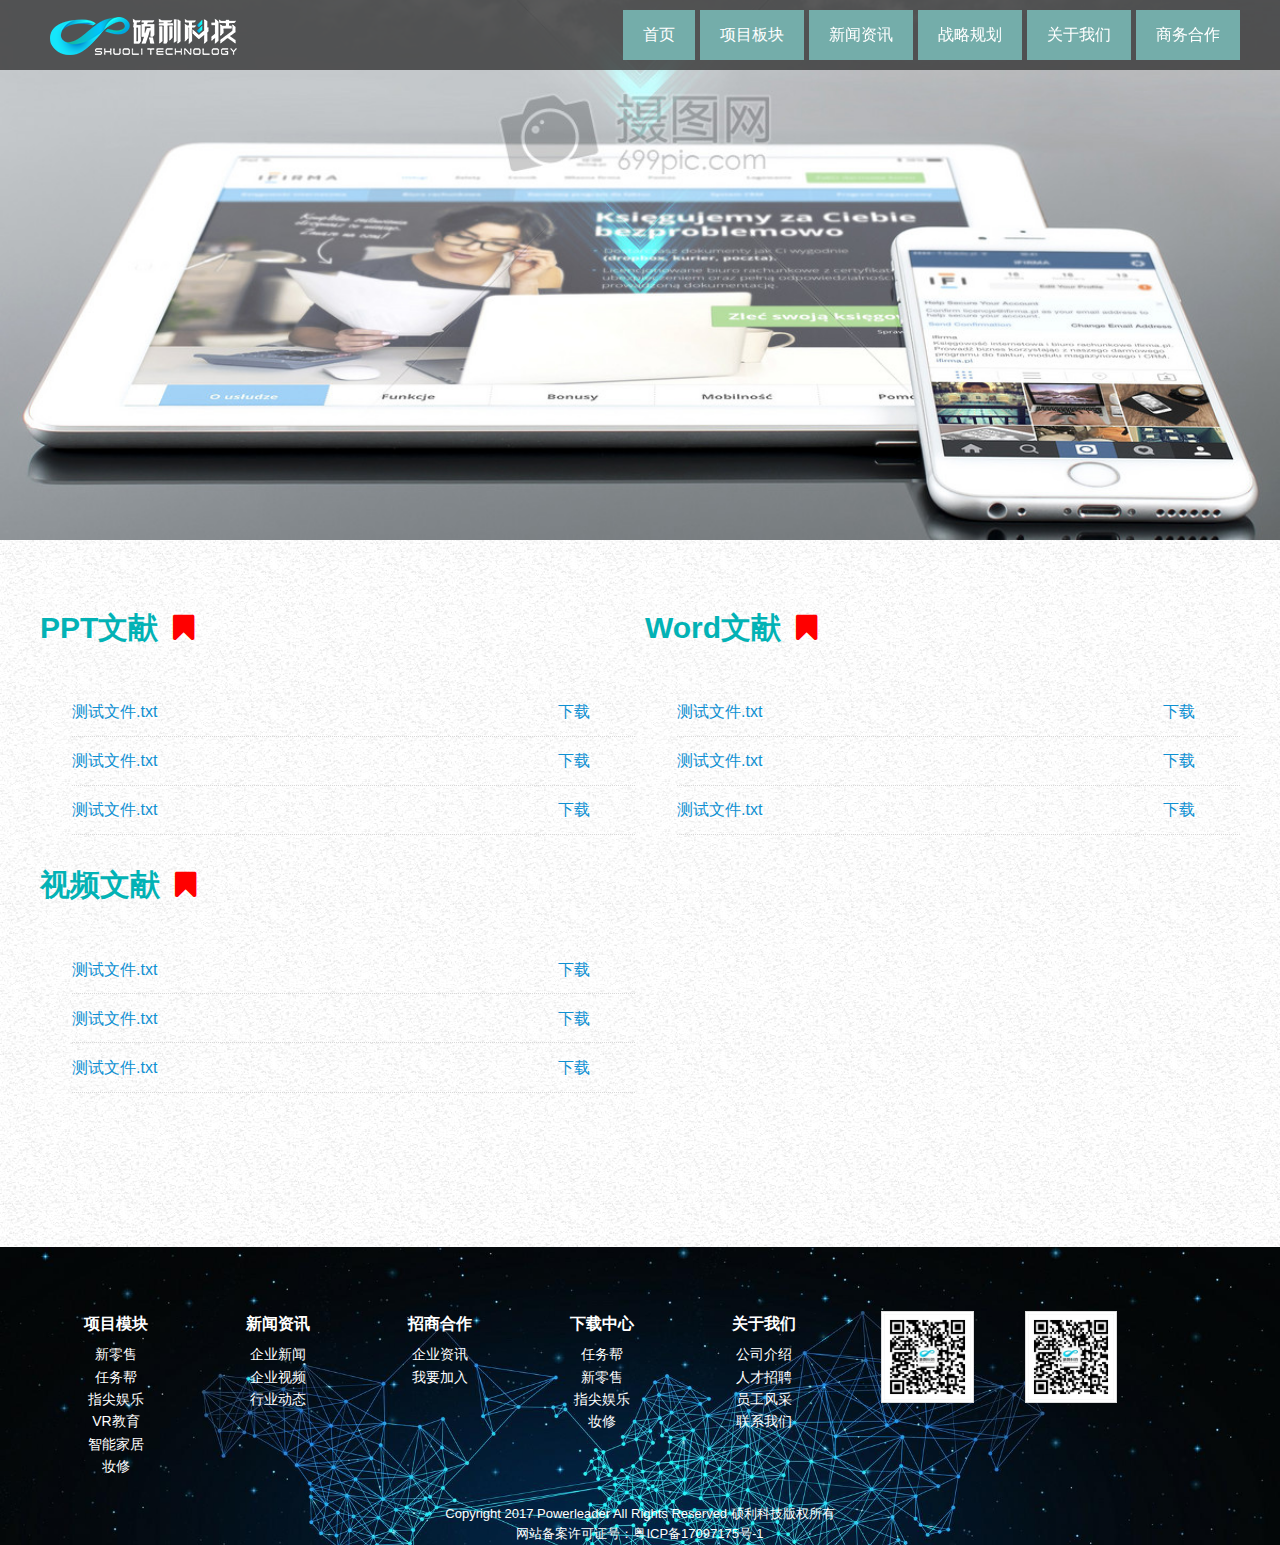
<file: about/download/download.html>
<!DOCTYPE html>
<html lang="en" class="fadeInUp animated">

<head>
    <meta charset="UTF-8">
    <meta name="viewport" content="width=device-width, initial-scale=1.0">
    <meta http-equiv="X-UA-Compatible" content="ie=edge">
    <title>关于我们</title>
    <link rel="stylesheet" type="text/css" href="../../css/reset.css">
    <link rel="stylesheet" href="../../css/animate.min.css">
    <link rel="stylesheet" type="text/css" href="../../css/font-awesome.min.css">
    <link rel="stylesheet" type="text/css" href="../../css/amazeui.min.css">
    <link rel="stylesheet" href="../../css/swiper-3.4.2.min.css">
    <link rel="stylesheet" type="text/css" href="../../css/index.css">
    <link rel="stylesheet" href="css/download.css">
    <script type="text/javascript" src="../../js/jquery.min.js"></script>
    <script type="text/javascript" src="../../js/amazeui.min.js"></script>
    <script src="../../js/swiper-3.4.2.min.js"></script>
    <style>
        .swiper-container {
            width: 100%;
            /* height: 300px; */
            margin: 0 auto;
        }

        .swiper-slide {
            text-align: center;
            font-size: 18px;
            background: #fff;
            width: 60%;

            /* Center slide text vertically */
            display: -webkit-box;
            display: -ms-flexbox;
            display: -webkit-flex;
            display: flex;
            -webkit-box-pack: center;
            -ms-flex-pack: center;
            -webkit-justify-content: center;
            justify-content: center;
            -webkit-box-align: center;
            -ms-flex-align: center;
            -webkit-align-items: center;
            align-items: center;
        }

        .swiper-slide:nth-child(2n) {
            width: 40%;
        }

        .swiper-slide:nth-child(3n) {
            width: 20%;
        }
    </style>
</head>

<body>
    <!-- 导航栏 -->
    <div class="wrap">
            <header class="am-topbar am-container">
                <h1 class="am-topbar-brand">
                    <a href="360度/index.html"><img src="../../img/logo.png" alt=""></a>
                </h1>
    
                <button class="am-topbar-btn am-topbar-toggle am-btn am-btn-sm am-btn-success am-show-sm-only" data-am-collapse="{target: '#doc-topbar-collapse'}"><span class="am-sr-only">导航切换</span> <span class="am-icon-bars"></span></button>
    
                <div class="am-collapse am-topbar-collapse" id="doc-topbar-collapse">
                    <ul class="am-nav am-nav-pills am-topbar-nav" style="float:right">
                        <li class=""><a href="../../index.html">首页</a></li>
                        <li class="">
                            <a href="../../article/article.html">项目板块</a>
                        </li>
                        <li class="">
                            <a href="../../news/information/information.html">
                            新闻资讯 
                          </a>
                        </li>
                        <li class="">
                            <a href="../../attract/information/information.html">
                              战略规划 
                            </a>
                        </li>
                        <li class="am-dropdown" data-am-dropdown>
                            <a class="am-dropdown-toggle" data-am-dropdown-toggle href="#">
                                  关于我们 
                                </a>
                            <ul class="am-dropdown-content">
                                <li><a href="../../about/introduce/introduce.html">公司简介</a></li>
                                <li><a href="../../about/staff/staff.html">员工风采</a></li>
                                <li><a href="../../about/applicate/applicate.html">人才招聘</a></li>
                            </ul>
                        </li>
                        <li class="">
                            <a href="../../download/download.html">
                              商务合作 
                            </a>
                        </li>
                    </ul>
                </div>
            </header>
        </div>
    <!-- banner展示 -->
    <div class="am-g wrap-down"></div>
    <!-- 内容 -->
        <div class="am-container team">
            <ul class="am-avg-sm-1 am-avg-lg-2 am-thumbnails">
                <li>
                    <div class="title">PPT文献<i class="fa fa-bookmark"></i></div>
                    <ul class="downloads">
                        <li><a href="#">测试文件.txt<span>下载</span></a></li>
                        <li><a href="#">测试文件.txt<span>下载</span></a></li>
                        <li><a href="#">测试文件.txt<span>下载</span></a></li>
                    </ul>
                </li>
                <li>
                    <div class="title">Word文献<i class="fa fa-bookmark"></i></div>
                    <ul class="downloads">
                        <li><a href="#">测试文件.txt<span>下载</span></a></li>
                        <li><a href="#">测试文件.txt<span>下载</span></a></li>
                        <li><a href="#">测试文件.txt<span>下载</span></a></li>
                    </ul>
                </li>
                <li>
                    <div class="title">视频文献<i class="fa fa-bookmark"></i></div>
                    <ul class="downloads">
                        <li><a href="#">测试文件.txt<span>下载</span></a></li>
                        <li><a href="#">测试文件.txt<span>下载</span></a></li>
                        <li><a href="#">测试文件.txt<span>下载</span></a></li>
                    </ul>
                </li>
            </ul>
        </div>
    <!-- 底部 -->
    <div class="am-g foot">
        <div class="am-container footer">
            <div class="am-u-sm-12 am-u-md-8 am-u-lg-8">
                <ul class="am-avg-sm-5 am-avg-md-5 am-avg-lg-5 am-thumbnails">
                    <li>
                        <dl>
                            <dt>项目模块</dt>
                            <dd><a href="../items/retail/retail.html">新零售</a></dd>
                            <dd><a href="../items/help/help.html">任务帮</a></dd>
                            <dd><a href="../items/finger/finger.html">指尖娱乐</a></dd>
                            <dd><a href="../items/vr/vr.html">VR教育</a></dd>
                            <dd><a href="../items/smart/smart.html">智能家居</a></dd>
                            <dd><a href="../items/makeup/makeup.html">妆修</a></dd>
                        </dl>
                    </li>
                    <li>
                        <dl>
                            <dt>新闻资讯</dt>
                            <dd><a href="../news/information/information.html">企业新闻</a></dd>
                            <dd><a href="../news/video/video.html">企业视频</a></dd>
                            <dd><a href="../news/dynamic/dynamic.html">行业动态</a></dd>
                        </dl>
                    </li>
                    <li>
                        <dl>
                            <dt>招商合作</dt>
                            <dd><a href="../attract/information/information.html">企业资讯</a></dd>
                            <dd><a href="../attract/join/join.html">我要加入</a></dd>
                        </dl>
                    </li>
                    <li>
                        <dl>
                            <dt>下载中心</dt>
                            <dd><a href="../download/download.html">任务帮</a></dd>
                            <dd><a href="../download/download.html">新零售</a></dd>
                            <dd><a href="../download/download.html">指尖娱乐</a></dd>
                            <dd><a href="../download/download.html">妆修</a></dd>
                        </dl>
                    </li>
                    <li>
                        <dl>
                            <dt>关于我们</dt>
                            <dd><a href="../about/about.html">公司介绍</a></dd>
                            <dd><a href="../about/about.html">人才招聘</a></dd>
                            <dd><a href="../about/about.html">员工风采</a></dd>
                            <dd><a href="../about/about.html">联系我们</a></dd>
                        </dl>
                    </li>
                </ul>
            </div>
            <div class="am-u-sm-12 am-u-md-4 am-u-lg-4">
                <ul class="am-avg-sm-3 am-avg-lg-4 am-thumbnails">
                    <li class="wx">
                        <img class="am-thumbnail" src="../../img/weixin.jpg" />
                    </li>
                    <li>
                        <img class="am-thumbnail" src="../../img/weixin.jpg" />
                    </li>
                </ul>
            </div>
            <div class="am-u-sm-12 bottom">
                <div>Copyright 2017 Powerleader All Rights Reserved 硕利科技版权所有</div>
                <div>网站备案许可证号：粤ICP备17097175号-1</div>
            </div>
        </div>
    </div>
</body>

</html>
</file>
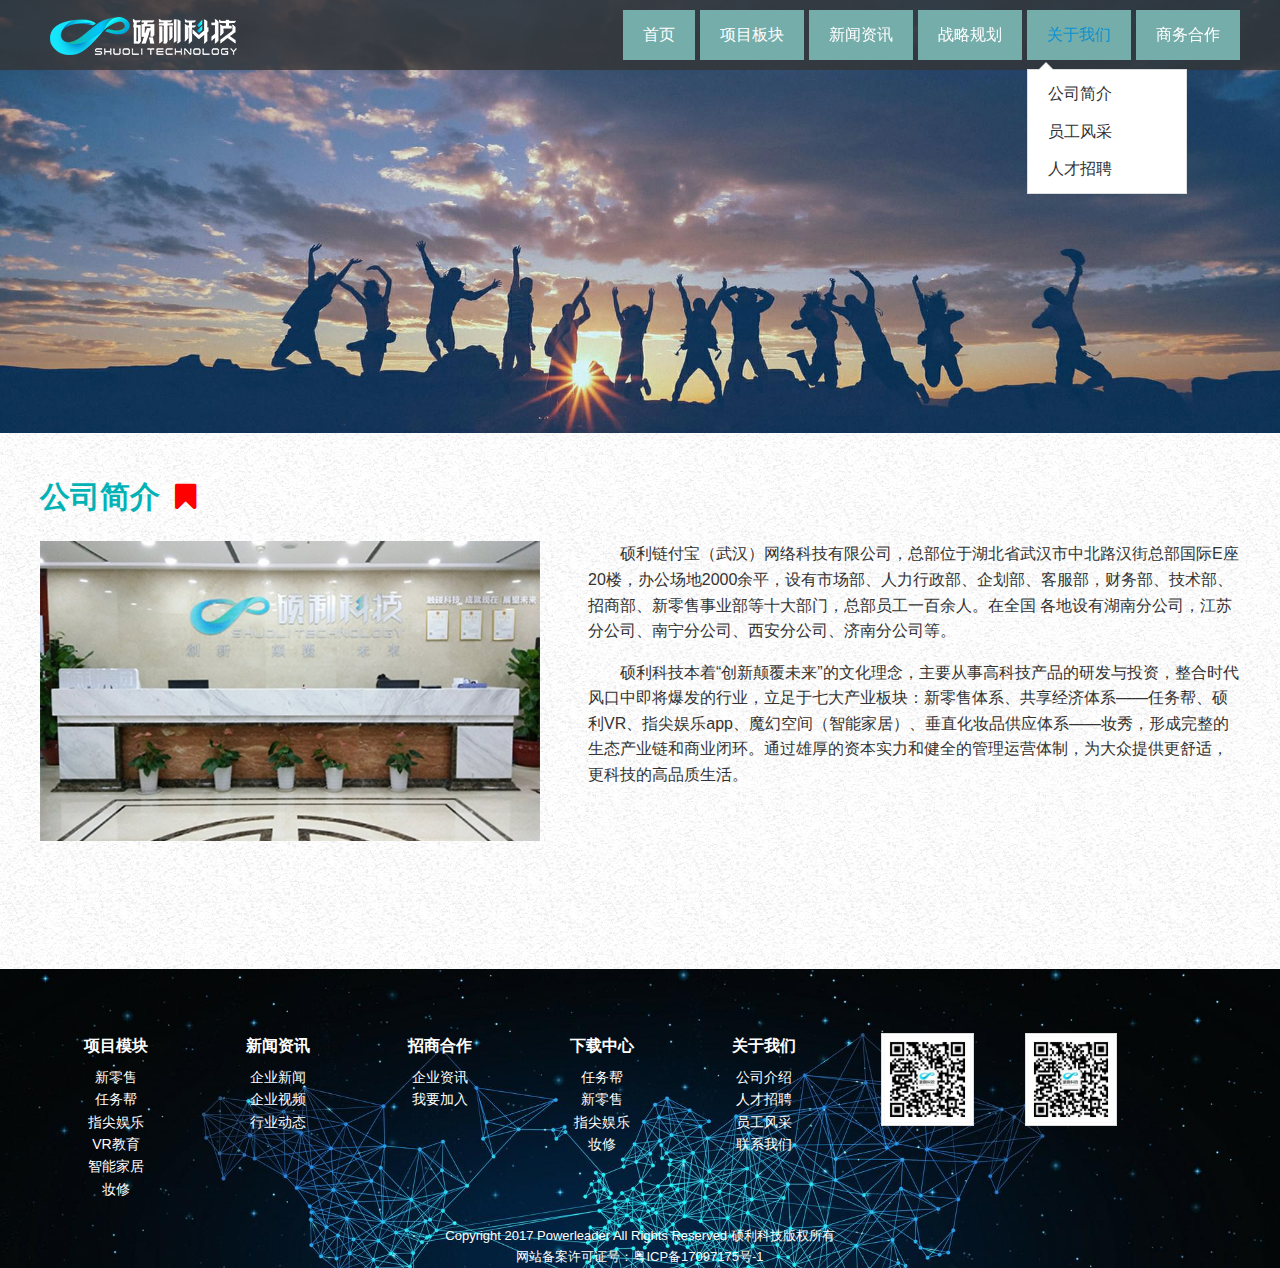
<file: about/introduce/introduce.html>
<!DOCTYPE html>
<html lang="en" class="fadeInUp animated">

<head>
    <meta charset="UTF-8">
    <meta name="viewport" content="width=device-width, initial-scale=1.0">
    <meta http-equiv="X-UA-Compatible" content="ie=edge">
    <title>关于我们</title>
    <link rel="stylesheet" type="text/css" href="../../css/reset.css">
    <link rel="stylesheet" href="../../css/animate.min.css">
    <link rel="stylesheet" type="text/css" href="../../css/font-awesome.min.css">
    <link rel="stylesheet" type="text/css" href="../../css/amazeui.min.css">
    <link rel="stylesheet" type="text/css" href="../../css/index.css">
    <link rel="stylesheet" href="css/introduce.css">
    <script type="text/javascript" src="../../js/jquery.min.js"></script>
    <script type="text/javascript" src="../../js/amazeui.min.js"></script>
</head>

<body>
    <!-- 导航栏 -->
    <div class="wrap">
            <header class="am-topbar am-container">
                <h1 class="am-topbar-brand">
                    <a href="360度/index.html"><img src="../../img/logo.png" alt=""></a>
                </h1>
    
                <button class="am-topbar-btn am-topbar-toggle am-btn am-btn-sm am-btn-success am-show-sm-only" data-am-collapse="{target: '#doc-topbar-collapse'}"><span class="am-sr-only">导航切换</span> <span class="am-icon-bars"></span></button>
    
                <div class="am-collapse am-topbar-collapse" id="doc-topbar-collapse">
                    <ul class="am-nav am-nav-pills am-topbar-nav" style="float:right">
                        <li><a href="../../index.html">首页</a></li>
                        <li class="">
                            <a href="../../article/article.html">项目板块</a>
                        </li>
                        <li class="">
                            <a href="../../news/information/information.html">
                            新闻资讯 
                          </a>
                        </li>
                        <li class="">
                            <a href="../../attract/information/information.html">
                              战略规划 
                            </a>
                        </li>
                        <li class="am-dropdown am-active" data-am-dropdown>
                            <a class="am-dropdown-toggle" data-am-dropdown-toggle href="#">
                                  关于我们 
                                </a>
                            <ul class="am-dropdown-content">
                                <li><a href="../../about/introduce/introduce.html">公司简介</a></li>
                                <li><a href="../../about/staff/staff.html">员工风采</a></li>
                                <li><a href="../../about/applicate/applicate.html">人才招聘</a></li>
                            </ul>
                        </li>
                        <li class="">
                            <a href="../../download/download.html">
                              商务合作 
                            </a>
                        </li>
    
                    </ul>
                </div>
            </header>
        </div>
    <!-- banner展示 -->
    <div class="am-g wrap-about">
        <img src="img/about.jpg" alt="">
    </div>
    <!-- 内容 -->
    <div class="am-container company">
        <div class="title">公司简介<i class="fa fa-bookmark"></i></div>
        <div class="am-u-lg-5 introduce">
            <img src="img/company.jpg" alt="">
        </div>
        <div class="am-u-lg-7 contents">
            <p>硕利链付宝（武汉）网络科技有限公司，总部位于湖北省武汉市中北路汉街总部国际E座20楼，办公场地2000余平，设有市场部、人力行政部、企划部、客服部，财务部、技术部、招商部、新零售事业部等十大部门，总部员工一百余人。在全国
                    各地设有湖南分公司，江苏分公司、南宁分公司、西安分公司、济南分公司等。</p>
              <p>硕利科技本着“创新颠覆未来”的文化理念，主要从事高科技产品的研发与投资，整合时代风口中即将爆发的行业，立足于七大产业板块：新零售体系、共享经济体系——任务帮、硕利VR、指尖娱乐app、魔幻空间（智能家居）、垂直化妆品供应体系——妆秀，形成完整的生态产业链和商业闭环。通过雄厚的资本实力和健全的管理运营体制，为大众提供更舒适，更科技的高品质生活。</p>  
                
        </div>
    </div>
    <!-- 底部 -->
    <div class="am-g foot">
        <div class="am-container footer">
            <div class="am-u-sm-12 am-u-md-8 am-u-lg-8">
                <ul class="am-avg-sm-5 am-avg-md-5 am-avg-lg-5 am-thumbnails">
                    <li>
                        <dl>
                            <dt>项目模块</dt>
                            <dd><a href="../items/retail/retail.html">新零售</a></dd>
                            <dd><a href="../items/help/help.html">任务帮</a></dd>
                            <dd><a href="../items/finger/finger.html">指尖娱乐</a></dd>
                            <dd><a href="../items/vr/vr.html">VR教育</a></dd>
                            <dd><a href="../items/smart/smart.html">智能家居</a></dd>
                            <dd><a href="../items/makeup/makeup.html">妆修</a></dd>
                        </dl>
                    </li>
                    <li>
                        <dl>
                            <dt>新闻资讯</dt>
                            <dd><a href="../news/information/information.html">企业新闻</a></dd>
                            <dd><a href="../news/video/video.html">企业视频</a></dd>
                            <dd><a href="../news/dynamic/dynamic.html">行业动态</a></dd>
                        </dl>
                    </li>
                    <li>
                        <dl>
                            <dt>招商合作</dt>
                            <dd><a href="../attract/information/information.html">企业资讯</a></dd>
                            <dd><a href="../attract/join/join.html">我要加入</a></dd>
                        </dl>
                    </li>
                    <li>
                        <dl>
                            <dt>下载中心</dt>
                            <dd><a href="../download/download.html">任务帮</a></dd>
                            <dd><a href="../download/download.html">新零售</a></dd>
                            <dd><a href="../download/download.html">指尖娱乐</a></dd>
                            <dd><a href="../download/download.html">妆修</a></dd>
                        </dl>
                    </li>
                    <li>
                        <dl>
                            <dt>关于我们</dt>
                            <dd><a href="../about/about.html">公司介绍</a></dd>
                            <dd><a href="../about/about.html">人才招聘</a></dd>
                            <dd><a href="../about/about.html">员工风采</a></dd>
                            <dd><a href="../about/about.html">联系我们</a></dd>
                        </dl>
                    </li>
                </ul>
            </div>
            <div class="am-u-sm-12 am-u-md-4 am-u-lg-4">
                <ul class="am-avg-sm-3 am-avg-lg-4 am-thumbnails">
                    <li class="wx">
                        <img class="am-thumbnail" src="../../img/weixin.jpg" />
                    </li>
                    <li>
                        <img class="am-thumbnail" src="../../img/weixin.jpg" />
                    </li>
                </ul>
            </div>
            <div class="am-u-sm-12 bottom">
                <div>Copyright 2017 Powerleader All Rights Reserved 硕利科技版权所有</div>
                <div>网站备案许可证号：粤ICP备17097175号-1</div>
            </div>
        </div>
    </div>
</body>

</html>
</file>
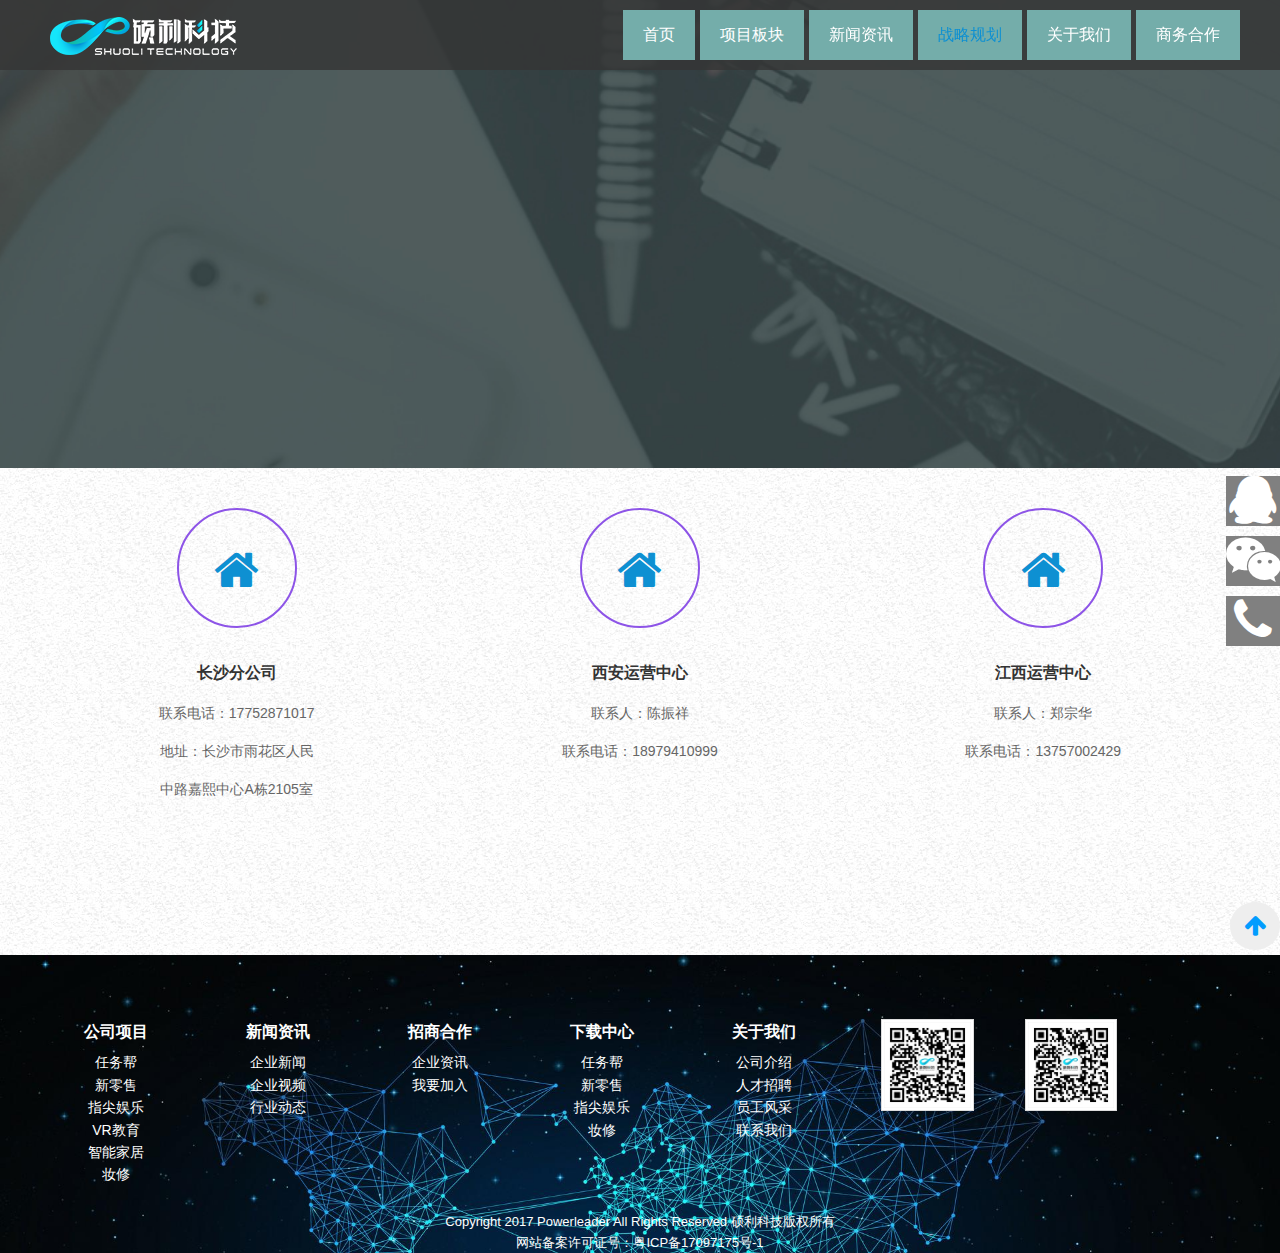
<file: attract/information/information.html>
<!DOCTYPE html>
<html lang="en" class="fadeInUp animated">

<head>
    <meta charset="UTF-8">
    <meta name="viewport" content="width=device-width, initial-scale=1.0">
    <meta http-equiv="X-UA-Compatible" content="ie=edge">
    <title>战略合作</title>
    <link rel="stylesheet" type="text/css" href="../../css/reset.css">
    <link rel="stylesheet" href="../../css/animate.min.css">
    <link rel="stylesheet" type="text/css" href="../../css/font-awesome.min.css">
    <link rel="stylesheet" type="text/css" href="../../css/amazeui.min.css">
    <link rel="stylesheet" href="../../css/index.css">
    <link rel="stylesheet" href="css/information.css">
    <script type="text/javascript" src="../../js/jquery.min.js"></script>
    <script type="text/javascript" src="../../js/amazeui.min.js"></script>
</head>

<body>
    <!-- 导航栏 -->
    <div class="wrap">
            <header class="am-topbar am-container">
                <h1 class="am-topbar-brand">
                    <a href="360度/index.html"><img src="../../img/logo.png" alt=""></a>
                </h1>
    
                <button class="am-topbar-btn am-topbar-toggle am-btn am-btn-sm am-btn-success am-show-sm-only" data-am-collapse="{target: '#doc-topbar-collapse'}"><span class="am-sr-only">导航切换</span> <span class="am-icon-bars"></span></button>
    
                <div class="am-collapse am-topbar-collapse" id="doc-topbar-collapse">
                    <ul class="am-nav am-nav-pills am-topbar-nav" style="float:right">
                        <li><a href="../../index.html">首页</a></li>
                        <li class="">
                            <a href="../../article/article.html">项目板块</a>
                        </li>
                        <li class="">
                            <a href="../../news/information/information.html">
                            新闻资讯 
                          </a>
                        </li>
                        <li  class="am-active">
                            <a href="../../attract/information/information.html">
                              战略规划 
                            </a>
                        </li>
                        <li class="am-dropdown" data-am-dropdown>
                            <a class="am-dropdown-toggle" data-am-dropdown-toggle href="#">
                                  关于我们 
                                </a>
                            <ul class="am-dropdown-content">
                                <li><a href="../../about/introduce/introduce.html">公司简介</a></li>
                                <li><a href="../../about/staff/staff.html">员工风采</a></li>
                                <li><a href="../../about/applicate/applicate.html">人才招聘</a></li>
                            </ul>
                        </li>
                        <li class="">
                            <a href="../../download/download.html">
                              商务合作 
                            </a>
                        </li>
    
                    </ul>
                </div>
            </header>
        </div>
    <!-- banner展示 -->
    <div class="am-g wraps-information"></div>
    <div class="am-container">
        <ul class="am-avg-sm-2 am-avg-md-3 am-avg-lg-3 am-thumbnails">
            <li class="list fadeInLeft animated">
                <div>
                    <a class="list_child" href="#">
                        <i class="fa fa-home fa-fw fa-3x"></i>
                    </a>
                </div>
                <h5>长沙分公司</h5>
                <p>联系电话：17752871017</p>
                <p>地址：长沙市雨花区人民</p>
                <p>中路嘉熙中心A栋2105室</p>
            </li>
            <li class="list zoomIn animated">
                <div>
                    <a class="list_child" href="#">
                            <i class="fa fa-home fa-fw fa-3x"></i>
                        </a>
                </div>
                <h5>西安运营中心</h5>
                <p>联系人：陈振祥</p>
                <p>联系电话：18979410999</p>
            </li>
            <li class="list fadeInRight animated">
                <div>
                    <a class="list_child" href="#">
                                <i class="fa fa-home fa-fw fa-3x"></i>
                            </a>
                </div>
                <h5>江西运营中心</h5>
                <p>联系人：郑宗华</p>
                <p>联系电话：13757002429</p>
            </li>
        </ul>
    </div>
    <!-- 底部 -->
    <div class="am-g foot">
        <div class="am-container footer">
            <div class="am-u-sm-12 am-u-md-8 am-u-lg-8">
                <ul class="am-avg-sm-5 am-avg-md-5 am-avg-lg-5 am-thumbnails">
                    <li class="" swiper-mate-effect="swing" swiper-mate-duration="0.6s" swiper-mate-delay="0.3s">
                        <dl>
                            <dt>公司项目</dt>
                            <dd><a href="../help/help.html">任务帮</a></dd>
                            <dd><a href="../retail/retail.html">新零售</a></dd>
                            <dd><a href="../finger/finger.html">指尖娱乐</a></dd>
                            <dd><a href="../vr/vr.html">VR教育</a></dd>
                            <dd><a href="../smart/smart.html">智能家居</a></dd>
                            <dd><a href="../makeup/makeup.html">妆修</a></dd>
                        </dl>
                    </li>
                    <li class="" swiper-mate-effect="swing" swiper-mate-duration="0.6s" swiper-mate-delay="0.3s">
                        <dl>
                            <dt>新闻资讯</dt>
                            <dd><a href="../../news/information/information.html">企业新闻</a></dd>
                            <dd><a href="../../news/video/video.html">企业视频</a></dd>
                            <dd><a href="../../news/dynamic/dynamic.html">行业动态</a></dd>
                        </dl>
                    </li>
                    <li class="" swiper-mate-effect="swing" swiper-mate-duration="0.6s" swiper-mate-delay="0.3s">
                        <dl>
                            <dt>招商合作</dt>
                            <dd><a href="../../attract/information/information.html">企业资讯</a></dd>
                            <dd><a href="../../attract/join/join.html">我要加入</a></dd>
                        </dl>
                    </li>
                    <li class="" swiper-mate-effect="swing" swiper-mate-duration="0.6s" swiper-mate-delay="0.3s">
                        <dl>
                            <dt>下载中心</dt>
                            <dd><a href="../../download/download.html">任务帮</a></dd>
                            <dd><a href="../../download/download.html">新零售</a></dd>
                            <dd><a href="../../download/download.html">指尖娱乐</a></dd>
                            <dd><a href="../../download/download.html">妆修</a></dd>
                        </dl>
                    </li>
                    <li class="" swiper-mate-effect="swing" swiper-mate-duration="0.6s" swiper-mate-delay="0.3s">
                        <dl>
                            <dt>关于我们</dt>
                            <dd><a href="../../about/about.html">公司介绍</a></dd>
                            <dd><a href="../../about/about.html">人才招聘</a></dd>
                            <dd><a href="../../about/about.html">员工风采</a></dd>
                            <dd><a href="../../about/about.html">联系我们</a></dd>
                        </dl>
                    </li>
                </ul>
            </div>
            <div class="am-u-sm-12 am-u-md-4 am-u-lg-4">
                <ul class="am-avg-sm-3 am-avg-lg-4 am-thumbnails">
                    <li style="margin:0 10%">
                        <img class="am-thumbnail" src="../../img/weixin.jpg" />
                    </li>

                    <li>
                        <img class="am-thumbnail" src="../../img/weixin.jpg" />
                    </li>
                </ul>
            </div>
            <div class="am-u-sm-12 bottom">
                <div>Copyright 2017 Powerleader All Rights Reserved 硕利科技版权所有</div>
                <div>网站备案许可证号：粤ICP备17097175号-1</div>
            </div>
        </div>
    </div>
    <!-- 在线客服 -->
    <ul class="service">
        <li class="one">
            <span><i class="fa fa-qq fa-3x"></i></span>
            <a class="as" href="#">qq</a>
        </li>
        <li class="one">
            <span><i class="fa fa-weixin fa-3x"></i></span>
            <a class="as" href="#">weixin</a>
        </li>
        <li class="one">
            <span><i class="fa fa-phone fa-3x"></i></span>
            <a class="as" href="#">phone</a>
        </li>
    </ul>
    <!-- 回到顶部 -->
    <a id="uptop" href="#top" data-am-smooth-scroll class="am-icon-btn am-icon-arrow-up am-active"></a>
    <script>
        window.onscroll = function () {
            var t = document.documentElement.scrollTop || document.body.scrollTop; //获取距离页面顶部的距离
            var uptop = document.getElementById("uptop"); //获取div元素
            if (t >= 300) { //当距离顶部超过300px时
                uptop.style.bottom = 50 + 'px'; //使div距离底部30px，也就是向上出现
            } else { //如果距离顶部小于300px
                uptop.style.bottom = -50 + 'px'; //使div向下隐藏
            }
        }
        window.onload = function () {
            var oneNode = document.getElementsByClassName("one");
            var asNode = document.getElementsByClassName("as");
            for (var i = 0; i < oneNode.length; i++) {
                oneNode[i].currentIndex = i;
                oneNode[i].onmouseover = function (e) {
                    show(this.currentIndex);
                }
            };
            for (var j = 0; j < oneNode.length; j++) {
                oneNode[j].currentIndex = j;
                oneNode[j].onmouseout = function (e) {
                    stop(this.currentIndex);
                }
            };

            function show(obj) {
                asNode[obj].style = "transform:translateX(-154px);"
            }

            function stop(obj) {
                asNode[obj].style = "transform:translateX(0px);"
            }
        }
    </script>
</body>

</html>
</file>
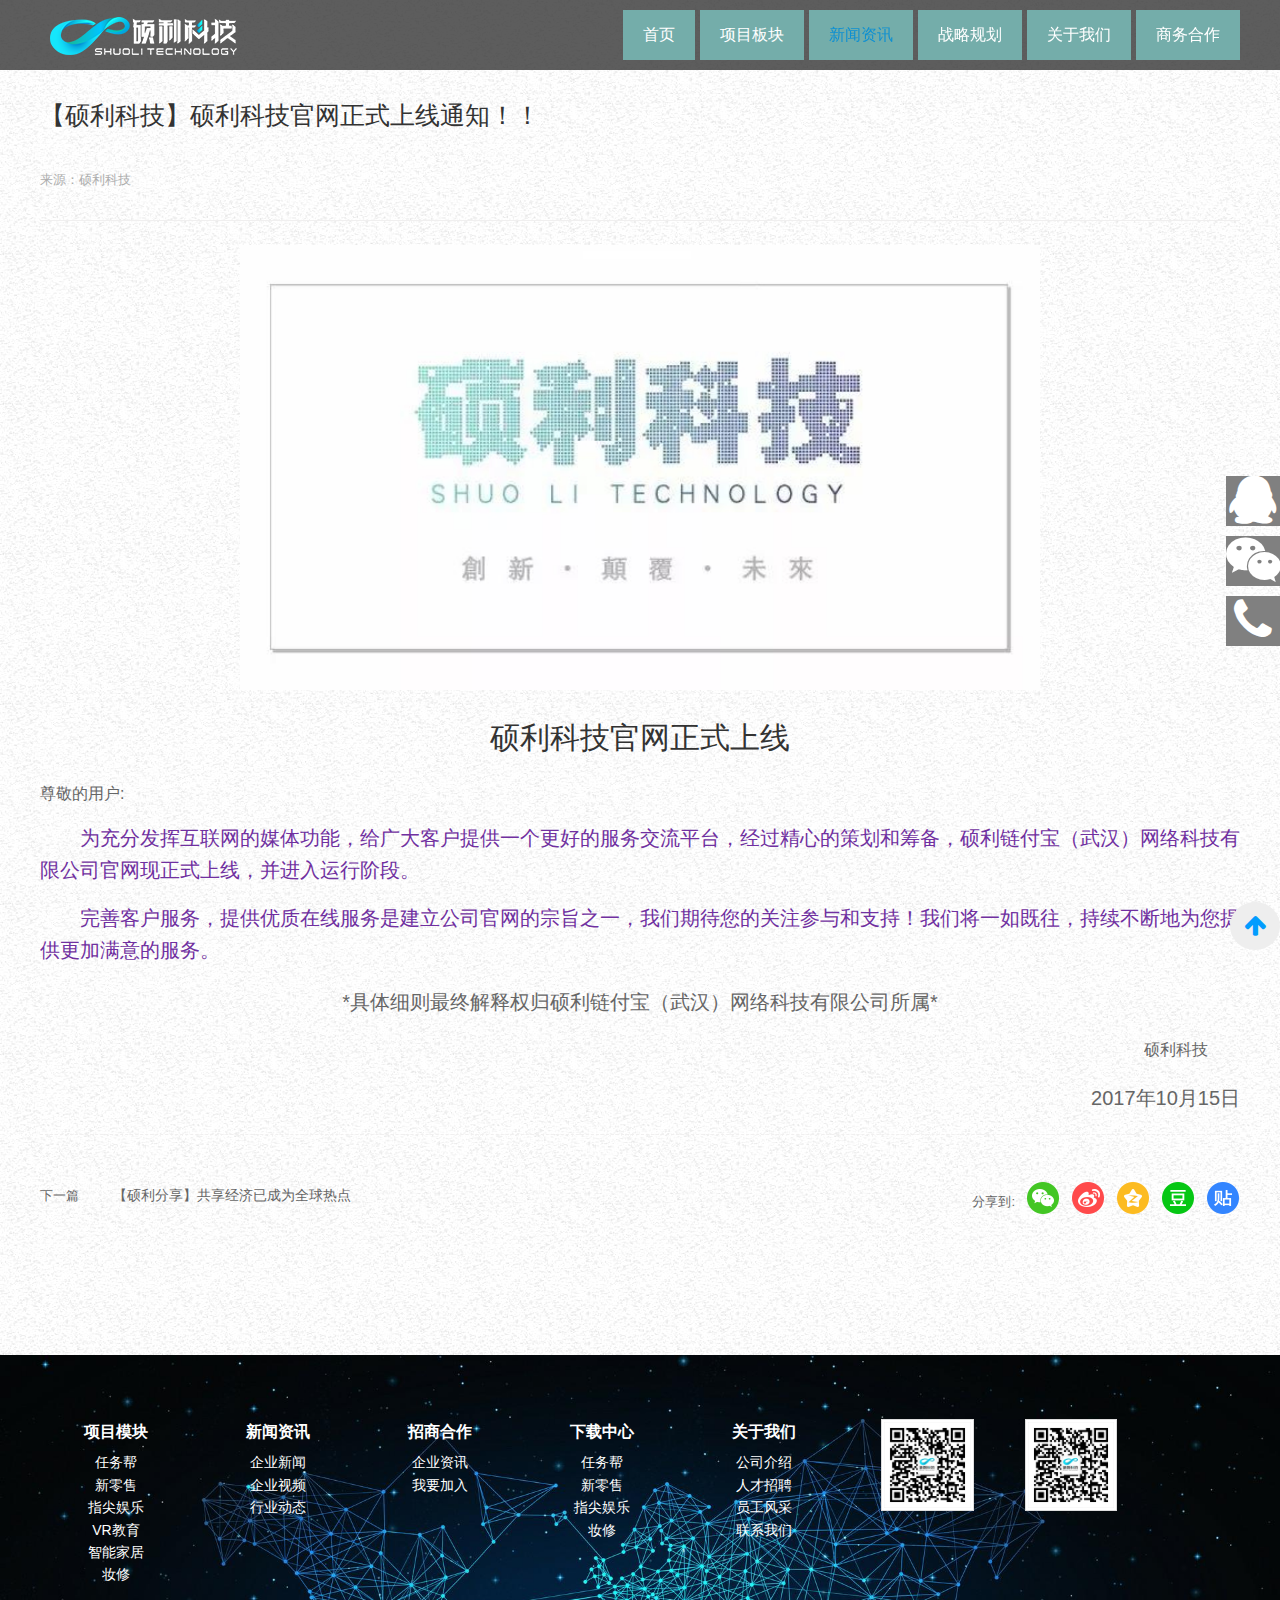
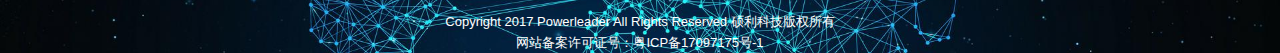
<file: news/detail/detail.html>
<!DOCTYPE html>
<html lang="en" class="fadeInUp animated">

<head>
    <meta charset="UTF-8">
    <meta name="viewport" content="width=device-width, initial-scale=1.0">
    <meta http-equiv="X-UA-Compatible" content="ie=edge">
    <title>新闻资讯</title>
    <link rel="stylesheet" type="text/css" href="../../css/reset.css">
    <link rel="stylesheet" href="../../css/animate.min.css">
    <link rel="stylesheet" type="text/css" href="../../css/font-awesome.min.css">
    <link rel="stylesheet" type="text/css" href="../../css/amazeui.min.css">
    <link rel="stylesheet" href="../../css/index.css">
    <link rel="stylesheet" href="css/detail.css">
    <script type="text/javascript" src="../../js/jquery.min.js"></script>
    <script type="text/javascript" src="../../js/amazeui.min.js"></script>
</head>

<body>
    <!-- 导航栏 -->
    <div class="wrap">
            <header class="am-topbar am-container">
                <h1 class="am-topbar-brand">
                    <a href="360度/index.html"><img src="../../img/logo.png" alt=""></a>
                </h1>
    
                <button class="am-topbar-btn am-topbar-toggle am-btn am-btn-sm am-btn-success am-show-sm-only" data-am-collapse="{target: '#doc-topbar-collapse'}"><span class="am-sr-only">导航切换</span> <span class="am-icon-bars"></span></button>
    
                <div class="am-collapse am-topbar-collapse" id="doc-topbar-collapse">
                    <ul class="am-nav am-nav-pills am-topbar-nav" style="float:right">
                        <li><a href="../../index.html">首页</a></li>
                        <li class="">
                            <a href="../../article/article.html">项目板块</a>
                        </li>
                        <li class="am-active">
                            <a href="../../news/information/information.html">
                            新闻资讯 
                          </a>
                        </li>
                        <li class="">
                            <a href="../../attract/information/information.html">
                              战略规划 
                            </a>
                        </li>
                        <li class="am-dropdown" data-am-dropdown>
                            <a class="am-dropdown-toggle" data-am-dropdown-toggle href="#">
                                  关于我们 
                                </a>
                            <ul class="am-dropdown-content">
                                <li><a href="../../about/introduce/introduce.html">公司简介</a></li>
                                <li><a href="../../about/staff/staff.html">员工风采</a></li>
                                <li><a href="../../about/applicate/applicate.html">人才招聘</a></li>
                            </ul>
                        </li>
                        <li class="">
                            <a href="../../download/download.html">
                              商务合作 
                            </a>
                        </li>
    
                    </ul>
                </div>
            </header>
        </div>
    <!-- 内容 -->
    <div class="am-container team">
        <div class="titleH">【硕利科技】硕利科技官网正式上线通知！！</div>
        <div class="root">来源：硕利科技</div>
        <div class="am-u-sm-8 am-u-sm-centered titleImg">
            <img src="img/title.jpg" alt="">
        </div>
        <p class="headTitle">硕利科技官网正式上线</p>
        <p class="honor">尊敬的用户:</p>
        <p class="section1">为充分发挥互联网的媒体功能，给广大客户提供一个更好的服务交流平台，经过精心的策划和筹备，硕利链付宝（武汉）网络科技有限公司官网现正式上线，并进入运行阶段。</p>
        <p class="section1">完善客户服务，提供优质在线服务是建立公司官网的宗旨之一，我们期待您的关注参与和支持！我们将一如既往，持续不断地为您提供更加满意的服务。</p>
        <p class="section2">*具体细则最终解释权归硕利链付宝（武汉）网络科技有限公司所属*</p>
        <p class="initiator">硕利科技</p>
        <p class="initialTime">2017年10月15日</p>
        <div class="line2"></div>
    </div>
    <div class="am-container share">
        <div class="am-u-sm-12 am-u-md-6">
            <span class="detailNext">下一篇</span>
            <a href="#">【硕利分享】共享经济已成为全球热点</a>
        </div>
        <div class="am-u-sm-12 am-u-md-6 shareT">
            <a href="#" class="shareIcon tieba"></a>
            <a href="#" class="shareIcon douban"></a>
            <a href="#" class="shareIcon space"></a>
            <a href="#" class="shareIcon sina"></a>
            <a href="#" class="shareIcon weixin"></a>
            <span class="shareTag">分享到:</span>
        </div>
    </div>

    <!-- 底部 -->
    <div class="am-g foot">
        <div class="am-container footer">
            <div class="am-u-sm-12 am-u-md-8 am-u-lg-8">
                <ul class="am-avg-sm-5 am-avg-md-5 am-avg-lg-5 am-thumbnails">
                    <li class="" swiper-mate-effect="swing" swiper-mate-duration="0.6s" swiper-mate-delay="0.3s">
                        <dl>
                            <dt>项目模块</dt>
                            <dd><a href="../help/help.html">任务帮</a></dd>
                            <dd><a href="../retail/retail.html">新零售</a></dd>
                            <dd><a href="../finger/finger.html">指尖娱乐</a></dd>
                            <dd><a href="../vr/vr.html">VR教育</a></dd>
                            <dd><a href="../smart/smart.html">智能家居</a></dd>
                            <dd><a href="../makeup/makeup.html">妆修</a></dd>
                        </dl>
                    </li>
                    <li class="" swiper-mate-effect="swing" swiper-mate-duration="0.6s" swiper-mate-delay="0.3s">
                        <dl>
                            <dt>新闻资讯</dt>
                            <dd><a href="../../news/information/information.html">企业新闻</a></dd>
                            <dd><a href="../../news/video/video.html">企业视频</a></dd>
                            <dd><a href="../../news/dynamic/dynamic.html">行业动态</a></dd>
                        </dl>
                    </li>
                    <li class="" swiper-mate-effect="swing" swiper-mate-duration="0.6s" swiper-mate-delay="0.3s">
                        <dl>
                            <dt>招商合作</dt>
                            <dd><a href="../../attract/information/information.html">企业资讯</a></dd>
                            <dd><a href="../../attract/join/join.html">我要加入</a></dd>
                        </dl>
                    </li>
                    <li class="" swiper-mate-effect="swing" swiper-mate-duration="0.6s" swiper-mate-delay="0.3s">
                        <dl>
                            <dt>下载中心</dt>
                            <dd><a href="../../download/download.html">任务帮</a></dd>
                            <dd><a href="../../download/download.html">新零售</a></dd>
                            <dd><a href="../../download/download.html">指尖娱乐</a></dd>
                            <dd><a href="../../download/download.html">妆修</a></dd>
                        </dl>
                    </li>
                    <li class="" swiper-mate-effect="swing" swiper-mate-duration="0.6s" swiper-mate-delay="0.3s">
                        <dl>
                            <dt>关于我们</dt>
                            <dd><a href="../../about/about.html">公司介绍</a></dd>
                            <dd><a href="../../about/about.html">人才招聘</a></dd>
                            <dd><a href="../../about/about.html">员工风采</a></dd>
                            <dd><a href="../../about/about.html">联系我们</a></dd>
                        </dl>
                    </li>
                </ul>
            </div>
            <div class="am-u-sm-12 am-u-md-4 am-u-lg-4">
                <ul class="am-avg-sm-3 am-avg-lg-4 am-thumbnails">
                    <li style="margin:0 10%">
                        <img class="am-thumbnail" src="../../img/weixin.jpg" />
                    </li>

                    <li>
                        <img class="am-thumbnail" src="../../img/weixin.jpg" />
                    </li>
                </ul>
            </div>
            <div class="am-u-sm-12 bottom">
                <div>Copyright 2017 Powerleader All Rights Reserved 硕利科技版权所有</div>
                <div>网站备案许可证号：粤ICP备17097175号-1</div>
            </div>
        </div>
    </div>
    <!-- 在线客服 -->
    <ul class="service">
        <li class="one">
            <span><i class="fa fa-qq fa-3x"></i></span>
            <a class="as" href="#">qq</a>
        </li>
        <li class="one">
            <span><i class="fa fa-weixin fa-3x"></i></span>
            <a class="as" href="#">weixin</a>
        </li>
        <li class="one">
            <span><i class="fa fa-phone fa-3x"></i></span>
            <a class="as" href="#">phone</a>
        </li>
    </ul>
    <!-- 回到顶部 -->
    <a id="uptop" href="#top" data-am-smooth-scroll class="am-icon-btn am-icon-arrow-up am-active"></a>
    <script>
        window.onscroll = function () {
            var t = document.documentElement.scrollTop || document.body.scrollTop; //获取距离页面顶部的距离
            var uptop = document.getElementById("uptop"); //获取div元素
            if (t >= 300) { //当距离顶部超过300px时
                uptop.style.bottom = 50 + 'px'; //使div距离底部30px，也就是向上出现
            } else { //如果距离顶部小于300px
                uptop.style.bottom = -50 + 'px'; //使div向下隐藏
            }
        }
        window.onload = function () {
            var oneNode = document.getElementsByClassName("one");
            var asNode = document.getElementsByClassName("as");
            for (var i = 0; i < oneNode.length; i++) {
                oneNode[i].currentIndex = i;
                oneNode[i].onmouseover = function (e) {
                    show(this.currentIndex);
                }
            };
            for (var j = 0; j < oneNode.length; j++) {
                oneNode[j].currentIndex = j;
                oneNode[j].onmouseout = function (e) {
                    stop(this.currentIndex);
                }
            };

            function show(obj) {
                asNode[obj].style = "transform:translateX(-154px);"
            }

            function stop(obj) {
                asNode[obj].style = "transform:translateX(0px);"
            }
        }
    </script>
</body>

</html>
</file>
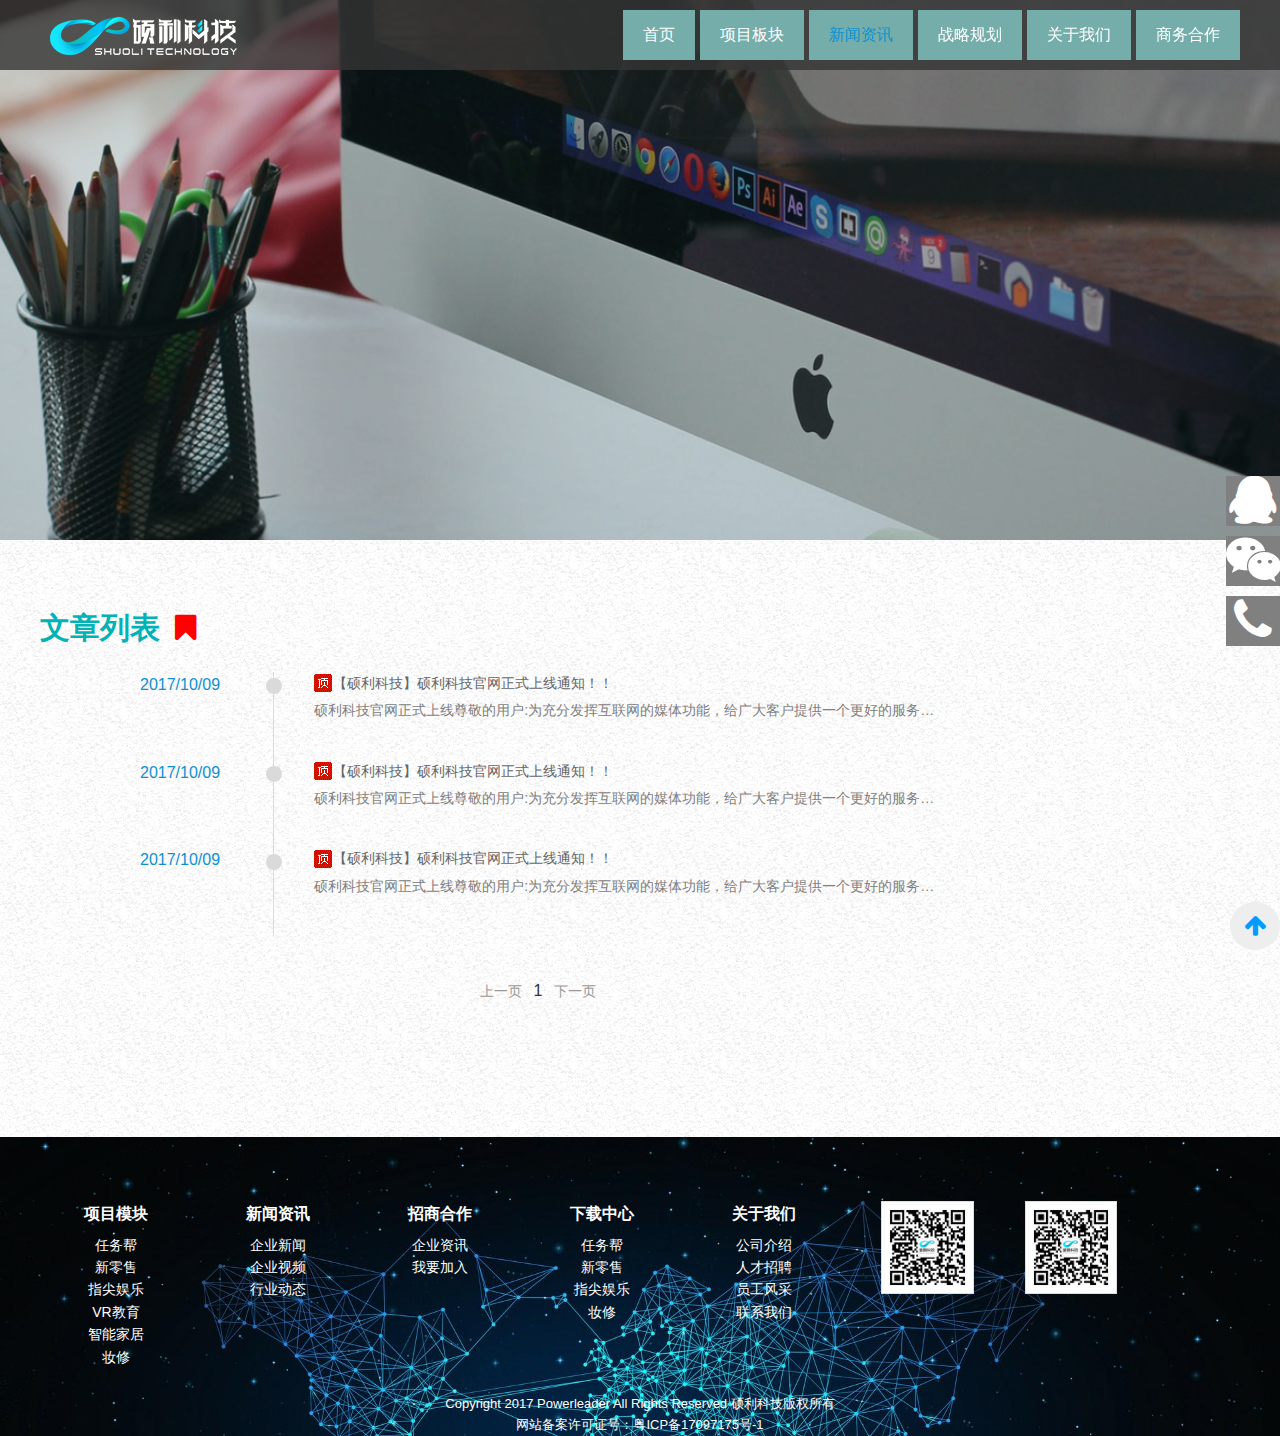
<file: news/information/information.html>
<!DOCTYPE html>
<html lang="en" class="fadeInUp animated">

<head>
    <meta charset="UTF-8">
    <meta name="viewport" content="width=device-width, initial-scale=1.0">
    <meta http-equiv="X-UA-Compatible" content="ie=edge">
    <title>新闻资讯</title>
    <link rel="stylesheet" type="text/css" href="../../css/reset.css">
    <link rel="stylesheet" href="../../css/animate.min.css">
    <link rel="stylesheet" type="text/css" href="../../css/font-awesome.min.css">
    <link rel="stylesheet" type="text/css" href="../../css/amazeui.min.css">
    <link rel="stylesheet" href="../../css/index.css">
    <link rel="stylesheet" href="css/information.css">
    <script type="text/javascript" src="../../js/jquery.min.js"></script>
    <script type="text/javascript" src="../../js/amazeui.min.js"></script>
</head>

<body>
    <!-- 导航栏 -->
    <div class="wrap">
            <header class="am-topbar am-container">
                <h1 class="am-topbar-brand">
                    <a href="360度/index.html"><img src="../../img/logo.png" alt=""></a>
                </h1>
    
                <button class="am-topbar-btn am-topbar-toggle am-btn am-btn-sm am-btn-success am-show-sm-only" data-am-collapse="{target: '#doc-topbar-collapse'}"><span class="am-sr-only">导航切换</span> <span class="am-icon-bars"></span></button>
    
                <div class="am-collapse am-topbar-collapse" id="doc-topbar-collapse">
                    <ul class="am-nav am-nav-pills am-topbar-nav" style="float:right">
                        <li class=""><a href="../../index.html">首页</a></li>
                        <li class="">
                            <a href="../../article/article.html">项目板块</a>
                        </li>
                        <li class="am-active">
                            <a href="../../news/information/information.html">
                            新闻资讯 
                          </a>
                        </li>
                        <li class="">
                            <a href="../../attract/information/information.html">
                              战略规划 
                            </a>
                        </li>
                        <li class="am-dropdown" data-am-dropdown>
                            <a class="am-dropdown-toggle" data-am-dropdown-toggle href="#">
                                  关于我们 
                                </a>
                            <ul class="am-dropdown-content">
                                <li><a href="../../about/introduce/introduce.html">公司简介</a></li>
                                <li><a href="../../about/staff/staff.html">员工风采</a></li>
                                <li><a href="../../about/applicate/applicate.html">人才招聘</a></li>
                            </ul>
                        </li>
                        <li class="">
                            <a href="../../download/download.html">
                              商务合作 
                            </a>
                        </li>
    
                    </ul>
                </div>
            </header>
        </div>
    <!-- banner展示 -->
    <div class="am-g wraps-information"></div>
    <!-- 文章内容 -->

    <div class="am-container team">
        <div class="title am-u-md-12">
            文章列表<i class="fa fa-bookmark"></i>
        </div>
        <div class="am-u-sm-12 am-u-md-8 am-u-md-offset-1  am-u-end">
            <div class="am-u-sm-2 litsTitle">
                <a href="../detail/detail.html">2017/10/09</a>
            </div>
            <div class="am-u-sm-10 borderLeft am-u-end">
                <span class="radius am-show-lg"></span>
                <div class="listItem">
                    <a href="../detail/detail.html">【硕利科技】硕利科技官网正式上线通知！！</a>
                    <p>硕利科技官网正式上线尊敬的用户:为充分发挥互联网的媒体功能，给广大客户提供一个更好的服务交流平台，经过精心的策划和...</p>
                </div>
            </div>
        </div>
        <div class="am-u-sm-12 am-u-md-8 am-u-md-offset-1  am-u-end">
            <div class="am-u-sm-2 litsTitle">
                <a href="../detail/detail.html">2017/10/09</a>
            </div>
            <div class="am-u-sm-10 borderLeft am-u-end">
                <span class="radius am-show-lg"></span>
                <div class="listItem">
                    <a href="../detail/detail.html">【硕利科技】硕利科技官网正式上线通知！！</a>
                    <p>硕利科技官网正式上线尊敬的用户:为充分发挥互联网的媒体功能，给广大客户提供一个更好的服务交流平台，经过精心的策划和...</p>
                </div>
            </div>
        </div>
        <div class="am-u-sm-12 am-u-md-8 am-u-md-offset-1  am-u-end">
            <div class="am-u-sm-2 litsTitle">
                <a href="../detail/detail.html">2017/10/09</a>
            </div>
            <div class="am-u-sm-10 borderLeft am-u-end">
                <span class="radius am-show-lg"></span>
                <div class="listItem">
                    <a href="../detail/detail.html">【硕利科技】硕利科技官网正式上线通知！！</a>
                    <p>硕利科技官网正式上线尊敬的用户:为充分发挥互联网的媒体功能，给广大客户提供一个更好的服务交流平台，经过精心的策划和...</p>
                </div>
            </div>
        </div>
    </div>
    <div class="am-u-sm-12 am-u-lg-3 am-u-sm-centered page">
        <span class="pre">上一页</span>
        <span class="Now">1</span>
        <span class="Next">下一页</span>
    </div>
    <!-- 底部 -->
    <div class="am-g foot">
        <div class="am-container footer">
            <div class="am-u-sm-12 am-u-md-8 am-u-lg-8">
                <ul class="am-avg-sm-5 am-avg-md-5 am-avg-lg-5 am-thumbnails">
                    <li class="" swiper-mate-effect="swing" swiper-mate-duration="0.6s" swiper-mate-delay="0.3s">
                        <dl>
                            <dt>项目模块</dt>
                            <dd><a href="../help/help.html">任务帮</a></dd>
                            <dd><a href="../retail/retail.html">新零售</a></dd>
                            <dd><a href="../finger/finger.html">指尖娱乐</a></dd>
                            <dd><a href="../vr/vr.html">VR教育</a></dd>
                            <dd><a href="../smart/smart.html">智能家居</a></dd>
                            <dd><a href="../makeup/makeup.html">妆修</a></dd>
                        </dl>
                    </li>
                    <li class="" swiper-mate-effect="swing" swiper-mate-duration="0.6s" swiper-mate-delay="0.3s">
                        <dl>
                            <dt>新闻资讯</dt>
                            <dd><a href="../../news/information/information.html">企业新闻</a></dd>
                            <dd><a href="../../news/video/video.html">企业视频</a></dd>
                            <dd><a href="../../news/dynamic/dynamic.html">行业动态</a></dd>
                        </dl>
                    </li>
                    <li class="" swiper-mate-effect="swing" swiper-mate-duration="0.6s" swiper-mate-delay="0.3s">
                        <dl>
                            <dt>招商合作</dt>
                            <dd><a href="../../attract/information/information.html">企业资讯</a></dd>
                            <dd><a href="../../attract/join/join.html">我要加入</a></dd>
                        </dl>
                    </li>
                    <li class="" swiper-mate-effect="swing" swiper-mate-duration="0.6s" swiper-mate-delay="0.3s">
                        <dl>
                            <dt>下载中心</dt>
                            <dd><a href="../../download/download.html">任务帮</a></dd>
                            <dd><a href="../../download/download.html">新零售</a></dd>
                            <dd><a href="../../download/download.html">指尖娱乐</a></dd>
                            <dd><a href="../../download/download.html">妆修</a></dd>
                        </dl>
                    </li>
                    <li class="" swiper-mate-effect="swing" swiper-mate-duration="0.6s" swiper-mate-delay="0.3s">
                        <dl>
                            <dt>关于我们</dt>
                            <dd><a href="../../about/about.html">公司介绍</a></dd>
                            <dd><a href="../../about/about.html">人才招聘</a></dd>
                            <dd><a href="../../about/about.html">员工风采</a></dd>
                            <dd><a href="../../about/about.html">联系我们</a></dd>
                        </dl>
                    </li>
                </ul>
            </div>
            <div class="am-u-sm-12 am-u-md-4 am-u-lg-4">
                <ul class="am-avg-sm-3 am-avg-lg-4 am-thumbnails">
                    <li style="margin:0 10%">
                        <img class="am-thumbnail" src="../../img/weixin.jpg" />
                    </li>

                    <li>
                        <img class="am-thumbnail" src="../../img/weixin.jpg" />
                    </li>
                </ul>
            </div>
            <div class="am-u-sm-12 bottom">
                <div>Copyright 2017 Powerleader All Rights Reserved 硕利科技版权所有</div>
                <div>网站备案许可证号：粤ICP备17097175号-1</div>
            </div>
        </div>
    </div>
    <!-- 在线客服 -->
    <ul class="service">
        <li class="one">
            <span><i class="fa fa-qq fa-3x"></i></span>
            <a class="as" href="#">qq</a>
        </li>
        <li class="one">
            <span><i class="fa fa-weixin fa-3x"></i></span>
            <a class="as" href="#">weixin</a>
        </li>
        <li class="one">
            <span><i class="fa fa-phone fa-3x"></i></span>
            <a class="as" href="#">phone</a>
        </li>
    </ul>
    <!-- 回到顶部 -->
    <a id="uptop" href="#top" data-am-smooth-scroll class="am-icon-btn am-icon-arrow-up am-active"></a>
    <script>
        window.onscroll = function () {
            var t = document.documentElement.scrollTop || document.body.scrollTop; //获取距离页面顶部的距离
            var uptop = document.getElementById("uptop"); //获取div元素
            if (t >= 300) { //当距离顶部超过300px时
                uptop.style.bottom = 50 + 'px'; //使div距离底部30px，也就是向上出现
            } else { //如果距离顶部小于300px
                uptop.style.bottom = -50 + 'px'; //使div向下隐藏
            }
        }
        window.onload = function () {
            var oneNode = document.getElementsByClassName("one");
            var asNode = document.getElementsByClassName("as");
            for (var i = 0; i < oneNode.length; i++) {
                oneNode[i].currentIndex = i;
                oneNode[i].onmouseover = function (e) {
                    show(this.currentIndex);
                }
            };
            for (var j = 0; j < oneNode.length; j++) {
                oneNode[j].currentIndex = j;
                oneNode[j].onmouseout = function (e) {
                    stop(this.currentIndex);
                }
            };

            function show(obj) {
                asNode[obj].style = "transform:translateX(-154px);"
            }

            function stop(obj) {
                asNode[obj].style = "transform:translateX(0px);"
            }
        }
    </script>
</body>

</html>
</file>
<file: css/index.css>
* {
	margin: 0;
	padding: 0;
}
/*重置amazeui内置样式*/
.wrap {
	padding-top: 10px;
	padding-bottom: 10px;
	width: 100%;
	position: fixed;
	top: 0;
	left: 0;
	z-index: 120;
	background: rgba(52, 52, 52, .8);
}
.am-topbar {
	background: none;
	border: 0;
}
.am-topbar,
.am-topbar a {
	color: #fff;
	-webkit-transition: all 1s;
	-moz-transition: all 1s;
	transition: all 1s;
}
.am-container {
	padding: 0!important;
}

.am-topbar-nav>li.am-active>a:after {
	opacity: 0;
}

.am-topbar-nav>li>a:hover:after {
	opacity: 0;
}
.am-nav>li>a:hover {
	background: none;
	color: #0e90d2;
}

.am-nav>li {
	transition: All 0.4s ease-in-out
}

.am-list,
.am-topbar {
	margin-bottom: 0px!important;
}

.swiper-slide>img {
	width: 100%;
}

.my-animation-delay {
	-webkit-animation-delay: 15s;
	animation-delay: 15s;
}
/* body背景 */
body{
	background: url(../img/background.jpg)
}
.am-topbar-nav>li{
	background: #74adaa;
}
.three-d {
	/* 任务三、设置3D舞台布景 */
	-webkit-perspective: 200px;
	-moz-perspective: 200px;
	-ms-perspective: 200px;
	-o-perspective: 200px;
	perspective: 200px;
          /*任务四、设置3D舞台布景过渡效果*/
	-webkit-transition: all .07s linear;
 	-moz-transition: all .07s linear;
 	-ms-transition: all .07s linear;
 	-o-transition: all .07s linear;
 	transition:all .7s linear;
	position: relative;
}
.three-d:not(.active):hover {
	cursor: pointer;
}
/*任务五、给不是当前状态的3D舞台的悬浮与聚焦状态设置变形效果*/
.three-d:not(.active):hover .three-d-box,  .three-d:not(.active):focus .three-d-box {
	-wekbit-transform: translateZ(-25px) rotateX(90deg);
 	-moz-transform: translateZ(-25px) rotateX(90deg);
 	-o-transform: translateZ(-25px) rotateX(90deg);
 	-ms-transform: translateZ(-25px) rotateX(90deg);
 	transform: translateZ(-25px) rotateX(90deg);
/*    -webkit-transform:rotateX(90deg) translatez(-25px);*/
       /*   -webkit-transform:rotatex(90deg);*/
}
.three-d-box {
	/*任务六、给3D舞台中“.three-d-box”设置过渡与变形效果*/
-webkit-transition: all .3s ease-out;
-moz-transition: all .3s ease-out;
-ms-transition: all .3s ease-out;
-o-transition: all .3s ease-out;
transition: all .3s ease-out;
-webkit-transform: translatez(-25px);
-moz-transform: translatez(-25px);
-ms-transform: translatez(-25px);
-o-transform: translatez(-25px);
transform: translatez(-25px);
-webkit-transform-style: preserve-3d;
-moz-transform-style: preserve-3d;
-ms-transform-style: preserve-3d;
-o-transform-style: preserve-3d;
transform-style: preserve-3d;
-webkit-pointer-events: none;
-moz-pointer-events: none;
-ms-pointer-events: none;
-o-pointer-events: none;
pointer-events: none;
position: absolute;
top: 0;
left: 0;
display: block;
width: 100%;
height: 100%;
}
.back {
	-webkit-transform: rotatex(-90deg) translatez(25px);
	-moz-transform: rotatex(-90deg) translatez(25px);
	-ms-transform: rotatex(-90deg) translatez(25px);
	-o-transform: rotatex(-90deg) translatez(25px);
	transform: rotatex(-90deg) translatez(25px);
	color: #FFE7C4;
}
.front, .back {
	/*          border:1px solid red;*/
	display: block;
	width: 100%;
	height: 101%;
	position: absolute;
	top: 0;
	left: 0;
	padding-left: 24%;
	background: #74adaa;
	/* padding: 15px 30px 15px 31px; */
	color: white;
	-webkit-pointer-events: none;
	-moz-pointer-events: none;
	-ms-pointer-events: none;
	-o-pointer-events: none;
	pointer-events: none;
	-webkit-box-sizing: border-box;
	box-sizing: border-box;
}
.am-topbar-nav li .active .front,  .am-topbar-nav li .active .back,  .am-topbar-nav li a:hover .front,  .am-topbar-nav li a:hover .back {
	background-color: #51938f;
	-webkit-background-size: 5px 5px;
	background-size: 5px 5px;
	background-position: 0 0, 30px 30px;
	background-image: -webit-linear-gradient(45deg, #478480 25%, transparent 25%, transparent 75%, #478480 75%, #478480), linear-gradient(45deg, #478480 25%, transparent 25%, transparent 75%, #478480 75%, #478480);
	background-image: -moz-linear-gradient(45deg, #478480 25%, transparent 25%, transparent 75%, #478480 75%, #478480), linear-gradient(45deg, #478480 25%, transparent 25%, transparent 75%, #478480 75%, #478480);
	background-image: -ms-linear-gradient(45deg, #478480 25%, transparent 25%, transparent 75%, #478480 75%, #478480), linear-gradient(45deg, #478480 25%, transparent 25%, transparent 75%, #478480 75%, #478480);
	background-image: -o-linear-gradient(45deg, #478480 25%, transparent 25%, transparent 75%, #478480 75%, #478480), linear-gradient(45deg, #478480 25%, transparent 25%, transparent 75%, #478480 75%, #478480);
	background-image: linear-gradient(45deg, #478480 25%, transparent 25%, transparent 75%, #478480 75%, #478480), linear-gradient(45deg, #478480 25%, transparent 25%, transparent 75%, #478480 75%, #478480);
}

.am-topbar-nav>li>a{
	display: block;
	padding:0 20px;
}
/* 公司荣誉 */
.glories img{
	width: 95%;
	display: block;
	margin: 20px auto;
	cursor: pointer;
}
/* 项目模块 */
ul.navs{
	padding-left:0!important;
}
/* 回到顶部 */
#uptop {
	position: fixed;
	bottom: -50px;
	right: 0px;
	width: 50px;
	z-index: 99;
	-webkit-transition: all .5s;
	-moz-transition: all .5s;
	-ms-transition: all .5s;
	-o-transition: all .5s;
	transition: all .5s;
}
/* 在线客服 */
.service{
	position: fixed;
	z-index: 2;
	right: -86px;
	top:50%;
}
.service>li{
	text-align: center;
	display: block;
	width: 140px;
	height: 50px;
	margin-top:10px;
	position: relative;	
}
.service li span{
	width: 54px;
	height: 50px;
	color: #fff;
	display: inline-block;
	background: gray;
	position: absolute;
}
.service li a{
	width: 100px;
	height: 50px;
	margin-left: 54px;
	color: pinkgreen;
	text-decoration: none;
	display: inline-block;
	background: yellow;
	transition:1s;
	position: relative;	
	z-index: -1;
	text-align: center;
	line-height: 50px;
}
.service>li>a:hover .none{
	display: block;
}
.mine {
	display: none;
	position: absolute;
	left: 50%;
	top: 50%;
	transform: translate(-50%, -50%);
	color: red;
	z-index: 1200;
	font-weight: bolder;
}

.mine p {
	margin: 50px auto 100px;
	font-size: 75px;
	-webkit-text-stroke-width: 2px;
	-webkit-text-stroke-color: #ff0;
}

/*在线客服2*/
.slide{
	width: 50px;
	height: 200px;
	position: fixed;
	top: 50%;
	margin-top: -126px;
	background: #018D75;
	right: 0;
	border-radius: 5px 0 0 5px;
	z-index: 999;
}
.slide ul{
	list-style: none;
	padding: 0;
}
.slide .icon li{
	width: 49px;
	height: 50px;
	background: url(../img/icon.png) no-repeat;
}
.slide .icon .up{
	background-position:-330px -120px ;
}
.slide .icon li.qq{
	background-position:-385px -73px ;
}
.slide .icon li.tel{
	background-position:-385px -160px ;
}
.slide .icon li.wx{
	background-position:-385px -120px ;
}
.slide .icon li.down{
	background-position:-330px -160px ;
}
.slide .info{
	top: 50%;
	height: 147px;
	position: absolute;
	right: 100%;
	background: #018D75;
	width: 0px;
	overflow: hidden;
	margin-top: -73.5px;
	transition:0.5s;
	border-radius:4px 0 0 4px ;
}
.slide .info.hover{
	width: 145px;
	
}
.slide .info li{
	width: 145px;
	color: #CCCCCC;
	text-align: center;
}
.slide .info li p{
	font-size: 1.1em;
	line-height: 2em;
	padding: 15px;
	text-align: left;
}
.slide .info li.qq p a{
	display: block;
	margin-top: 12px;
	width: 100px;
	height: 32px;
	line-height: 20px;
	color: #00DFB9;
	font-size: 14px;   
	text-align: center;
	text-decoration: none;
	border: 1px solid #00DFB9;
	border-radius: 5px;
}
.slide .info li.qq p a:hover{
	color: #FFFFFF;
	border: none;
	background: #00E0DB;
}
.slide .info li div.img{
	height: 100%;
	background: #DEFFF9;
	margin: 20px 30px 10px 15px;
}
.slide .info li div.img img{
	width: 100%;
	height: 100%;
}
/*控制菜单的按钮*/
.index_cy{
	width: 30px;
	height: 30px;
	background: url(../img/index_cy.png);
	position: fixed;
	right: 8px;
	top: 50%;
	margin-top: 100px;
	background-position: 62px 0;
	cursor: pointer;
}
.index_cy2{
	width: 30px;
	height: 30px;
	background: url(../img/index_cy.png);
	position: fixed;
	right: 8px;
	top: 50%;
	margin-top: 100px;
	background-position: 30px 0;
	cursor: pointer;
}

/*自适应 当屏小于1050时隐藏*/
/*@media screen and (max-width: 1050px) {
	.slide{
		display: none;
	}
	#btn{
		display: none;
	}
	
}*/


.am-icon-arrow-up:before {
	color: #029cfe;;
}

.am-container,
.am-g-fixed {
	max-width: 1200px;
}
/* 新闻资讯 */

.news h2 {
	text-align: center;
	font-size: 30px;
	color: #029cfe;
	padding-top: 40px;
	margin-bottom: 0px!important;
}

.news .title {
	text-align: center;
	font-size: 14px;
}

.text {
	padding: 8px 33px;
}

[class*=am-u-] {
	padding-left: 0px;
	padding-right: 0px;
}

.content {
	margin-top: 35px;
}
/* 视频播放 */
.video{
	/* background: #fff; */
	margin:0 auto;
	display: block;
}
.video p{
	padding-left:2.5%;
	font-size: 20px;
	font-weight: 800;
	line-height: 32px;
}
.video p a{
	padding-bottom: 10px;
	border-bottom: 2px solid #02b2b5;
}
.video video{
	display: block;
	margin: 0 auto;
}
.video img {
	width: 100%;
	display: block;
}
/* 底部 */
.foot{
	margin-top: 10%;
	padding-top:5%;
	background: url(../img/foot2.jpg) no-repeat;
	background-size: cover;
	color:#fff;
}
.footer{
	text-align: center;
}
.footer a{
	color: #fff;
}
.bottom{
	font-size: 13px;
}
.footer a:hover{
	color:#029cfe;
	text-decoration: underline;
}
.footer li img{
	margin: 0 auto;
	display: block;
}
.footer dd{
	font-size: 14px;
}
.wx{
	margin: 0 10%;
}
</file>
<file: article/css/article.css>
.item1{
    background: url(../img/任务帮.jpg) 50% center;
}
.item2{
    background: url(../img/新零售.jpg) 50% center;
    background-size: cover;
}
.item3{
    background: url(../img/VR.jpg) 50% center;
    background-size: cover;
}
.item4{
    background: url(../img/妆秀.jpg) 50% center;
    background-size: cover;
}
.item5{
    background: url(../img/智能家居.jpg) 50% center;
    background-size: cover;
}
.item6{
    background: url(../img/钱咖360.jpg) 50% center;
    background-size: cover;
}
h3{
    font-size: 40px
}
.item1,.item2,.item3,.item4,.item5>p{
    font-size: 16px;
    text-indent: 2em;
}
.item1,.item2,.item3,.item4{
    color: #fff;
}
.item5{
    color:black;
}
</file>
<file: download/css/download.css>
.wraps-download{
    width: 100%;
    height: 60%;
    display: block;
    background: url(../img/bg.jpg) no-repeat center center;
    background-size: cover;
}
.contact{
    text-align: center;
    padding-bottom: 5%;
}
.contact h4{
    font-size: 32px;
    color:rgba(21, 235, 250, .8);
}
.contact span{
    margin-left:auto;
    margin-right:auto;
}
.border{
    margin: 10px;
    display: block;
    width: 150px;
    height: 150px;
    text-align: center;
    border-radius: 50%;
    border:2px solid rgba(229, 229, 229, .9);
    transition: all 1s;
}
.border .ionic{
    line-height: 75px;
    display: block;
    transition: all 1s;
}
.border:hover .ionic{
    line-height: 60px;
    color: red;
}
.border:hover .border-information{
    color: red;
}
.border:hover b{
    color:rgba(21, 235, 250, .8);
}
.border:hover{
    transform: scale(1.5,1.5);
    background: grey;
    -moz-box-shadow:0px 0px 20px #333333;
     -webkit-box-shadow:0px 0px 20px #333333;
     box-shadow:0px 0px 20px #333333;
}
.border-line{
    display: block;
    width: 80%;
    height: 2px;
    background: rgba(229, 229, 229, .9);
}
.border b{
    font-size: 12px;
}
.border-information{
    display: block;
    font-size: 12px;
}
</file>
<file: about/applicate/css/applicate.css>
.wrap-about img {
    width: 100%;
    display: block;
}

.silderPic {
    padding: 2%;
}

.title {
    font-size: 30px;
    font-weight: 800;
    color: #02b2b5;
    padding-bottom: 20px;
}

.title i {
    padding-left: 15px;
    color: red;
}

.team {
    margin-top: 5%;
}
/* 无缝滚动 */
#demo {  
    overflow: hidden;
    text-align: center;
    width: 100%;
}

#demo img {
    border: 3px solid #F2F2F2;
}

#indemo {
    float: left;
    width: 100000%;
}

#demo1 {
    float: left;
}
#demo1 a{
    float: left;
}
#demo1 img{
    width: 100%;
    display: block;
}
#demo2 a{
    float: left;
}
#demo2 {
    float: left;
}
.list{
    margin: 0 auto;
    text-align: center;
}
.list_child{
    margin: 0 auto;
    width: 120px;
    height: 120px;
    display: block;
    border-radius: 50%;
    border: 2px solid #8D54E7;
}
.list_child i{
    display: block;
    margin: 0 auto;
    line-height: 120px;
}
.list p{
    font-size: 14px;
    color: rgb(102, 102, 102);
}
</file>
<file: about/download/css/download.css>
.wrap-down{
    width: 100%;
    height: 60%;
    display: block;
    background: url(../img/bg.jpg) no-repeat center bottom;
    background-size: cover;
}
.title {
    font-size: 30px;
    font-weight: 800;
    color: #02b2b5;
    padding-bottom: 20px;
}

.title i {
    padding-left: 15px;
    color: red;
}

.team {
    margin-top: 5%;
}
.downloads li{
    overflow: hidden;
    padding: 2% 8% 2% 0;
    border-bottom: 1px dotted #D9D9D9;
}
.downloads li span{
    float: right;
}
</file>
<file: about/introduce/css/introduce.css>
.introduce img{
    width: 100%;
    display: block
}
.wrap-about img{
    width: 100%;
    display: block
}
.contents{
    padding-left: 4%;
}
.contents p{
    text-indent: 2em;
}
.company{
    margin-top:40px;
}
.title{
    font-size: 30px;
    font-weight: 800;
    color: #02b2b5;
    padding-bottom: 20px;
}
.title i{
    padding-left: 15px;
    color: red;
}
</file>
<file: attract/information/css/information.css>
.wraps-information{
    width: 100%;
    height: 52%;
    display: block;
    background: url(../img/bg.jpg) no-repeat center center;
    background-size: cover;
    margin-bottom: 40px;
}
.list{
    margin: 0 auto;
    text-align: center;
}
.list_child{
    margin: 0 auto;
    width: 120px;
    height: 120px;
    display: block;
    border-radius: 50%;
    border: 2px solid #8D54E7;
}
.list_child i{
    display: block;
    margin: 0 auto;
    line-height: 120px;
}
.list p{
    font-size: 14px;
    color: rgb(102, 102, 102);
}
</file>
<file: news/detail/css/detail.css>
.team{
    margin-top: 7%;
}
.titleH{
    font-size: 25px;
    color: #333;
    text-align: left;
    margin: 5px 0 5px 0;
}
.root{
    font-size: 13px;
    color: #adadad;
    padding: 30px 0;
    border-bottom:1px solid #F0EFEF;
}
.titleImg{
    margin: 2% auto 2%;
}
.titleImg img{
    width: 100%;
    display: block;
    border:0;
}
.headTitle{
    font-size:30px;
    text-align: center;
}
.honor{
    line-height:32px;
    color: #666666;
}
.section1{
    text-indent:40px;
    color:#7030A0;
    font-size:20px;
    position:relative;
    top:-4px;
}
.section2{
    line-height:32px;
    text-align:center;
    color:#666666;
    letter-spacing:0px;
    font-size:20px;
}
.initiator{
    line-height:32px;
    color:#666666;
    text-align:right;
    margin-right:32px;
}
.initialTime{
    line-height:32px;
    text-align:right;
    color:#666666;
    font-size:20px;
}
.line2{
    border: 1px dashed #f0efef;
    border-bottom: 0;
    margin: 20px 0;
}
.share{
    margin: 27px auto 50px;
}
.share a{
    color: #666;
    font-size: 14px
}
.detailNext{
    font-size: 13px;
    color: #666;
    margin-right: 30px;
}
.shareTag{
    float: right;
    display: block;
    font-size: 13px;
    color: #666;
    padding-top: 10px;
}
.shareT{
    overflow: hidden;
}
.shareIcon{
    width: 33px;
    height: 33px;
    margin: 0 0 12px 12px;
    float: right;
    display: block;
    background-color: #fff;
}
.weixin{
    background: url(../img/vbg01.png) -1302px -100px no-repeat;
}
.sina{
    background: url(../img/vbg01.png) -1302px -190px no-repeat;
}
.space{
    background: url(../img/vbg01.png) -1302px -235px no-repeat;
}
.douban{
    background: url(../img/vbg01.png) -1302px -730px no-repeat;
}
.tieba{
    background: url(../img/vbg01.png) -1302px -595px no-repeat;
}
</file>
<file: news/information/css/information.css>
.wraps-information{
    width: 100%;
    height: 60%;
    display: block;
    background: url(../img/bg.jpg) no-repeat center center;
    background-size: cover;
}
.title{
    font-size: 30px;
    font-weight: 800;
    color: #02b2b5;
    padding-bottom: 20px;
}
.title i{
    padding-left: 15px;
    color: red;
}
.team{
    margin-top: 5%;
}
.litsTitle a{
    display: block;
}
.listItem{
    padding-bottom: 5%;
}
.listItem a{
    color: #666666;
    display: block;
    font-size: 14px;
    padding-left: 3%;
    background: url(../img/g_topFlag5.gif) no-repeat left center
}
.listItem a:hover{
    color: #02b2b5;
    text-decoration: underline;
}
.listItem p{
    display:block;
    white-space:nowrap;
    overflow:hidden;
    text-overflow:ellipsis;
    margin-top: 4px;
    font-size: 14px;
    line-height: 24px;
    color: #808080;
    margin-bottom: 6px;
}
.borderLeft{
    border-left: 1px solid #DADADA;
    padding-left: 5%;
}
.radius{
    width: 16px;
    height: 16px;
    display: inline-block;
    border-radius: 50%;
    background: #DADADA;
    float: left;
    margin-left: -7.8%;
    margin-top:1%
}
.Now{
    padding: 5px 7px;
    display: inline-block;
}
.page{
    margin-top:3%;
}
.pre,.Next{
    font-size: 14px;
    color: #999;
    cursor:pointer;
}
</file>
